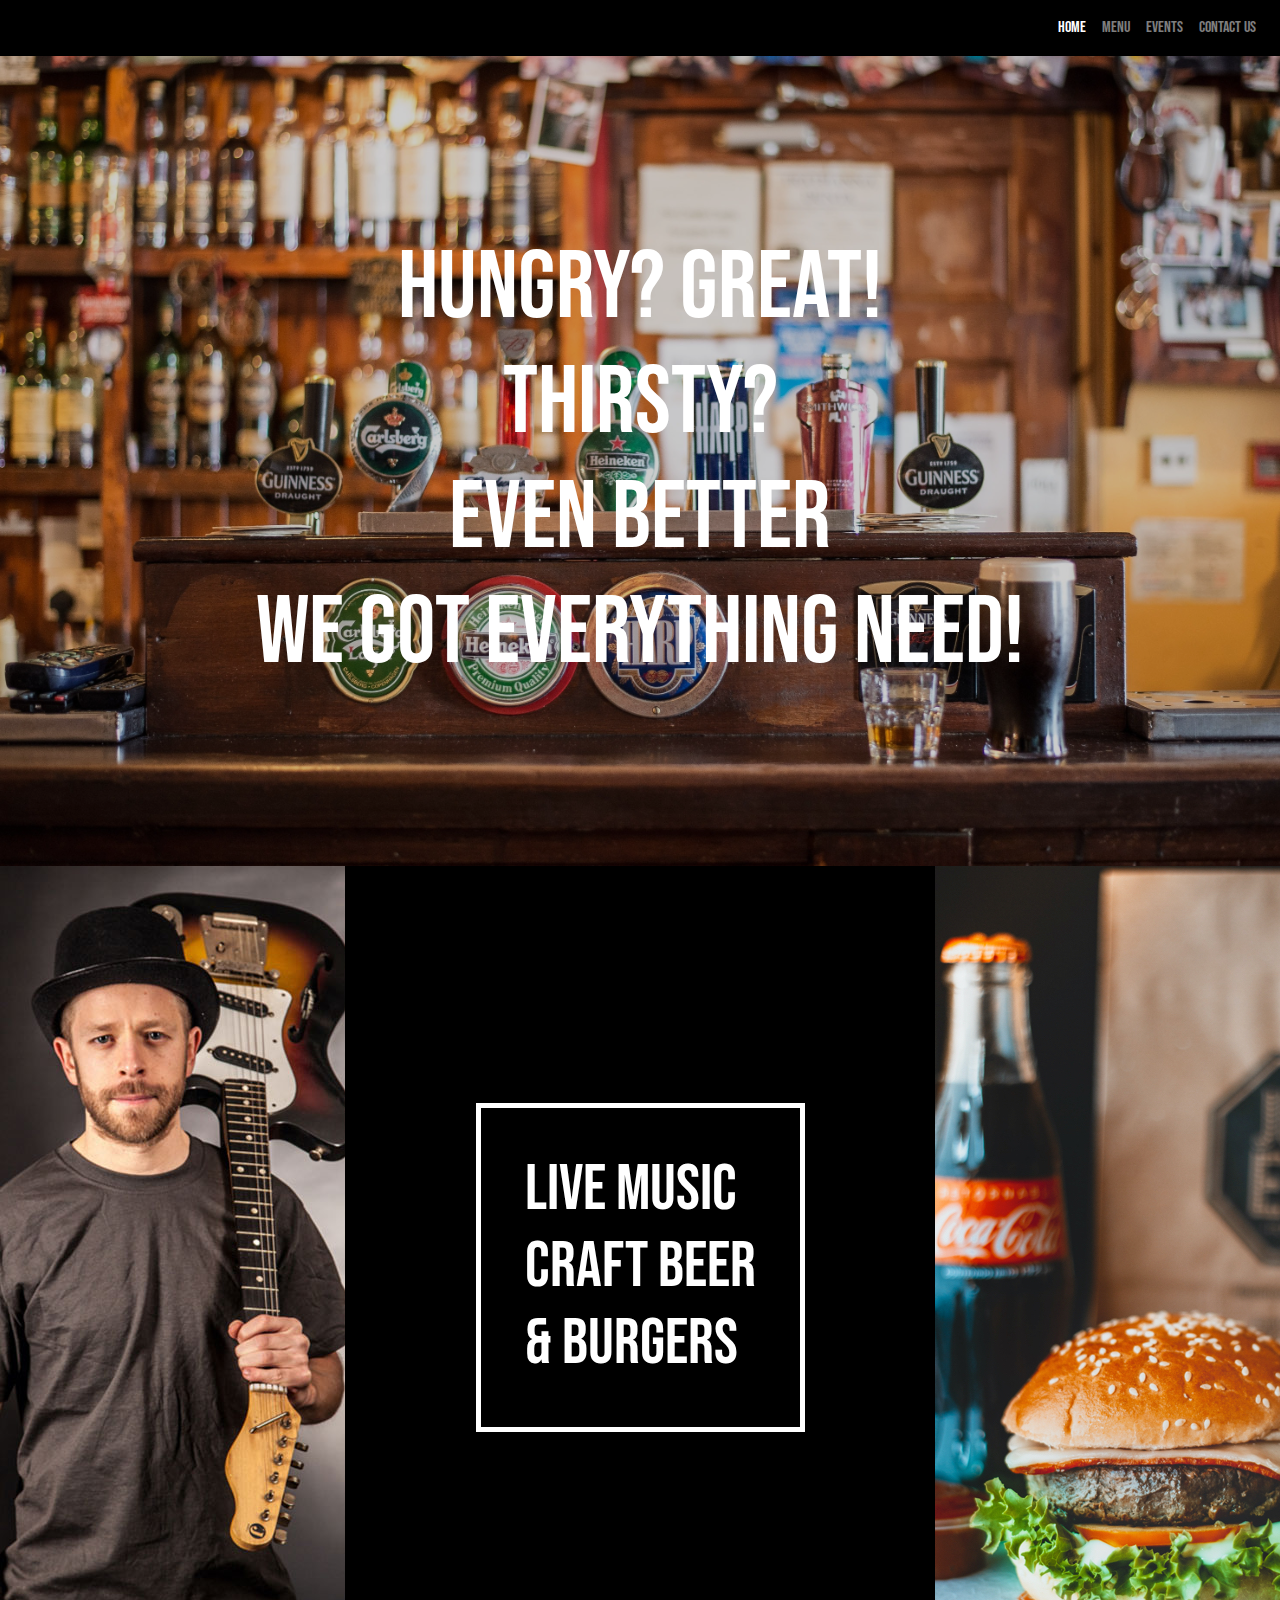
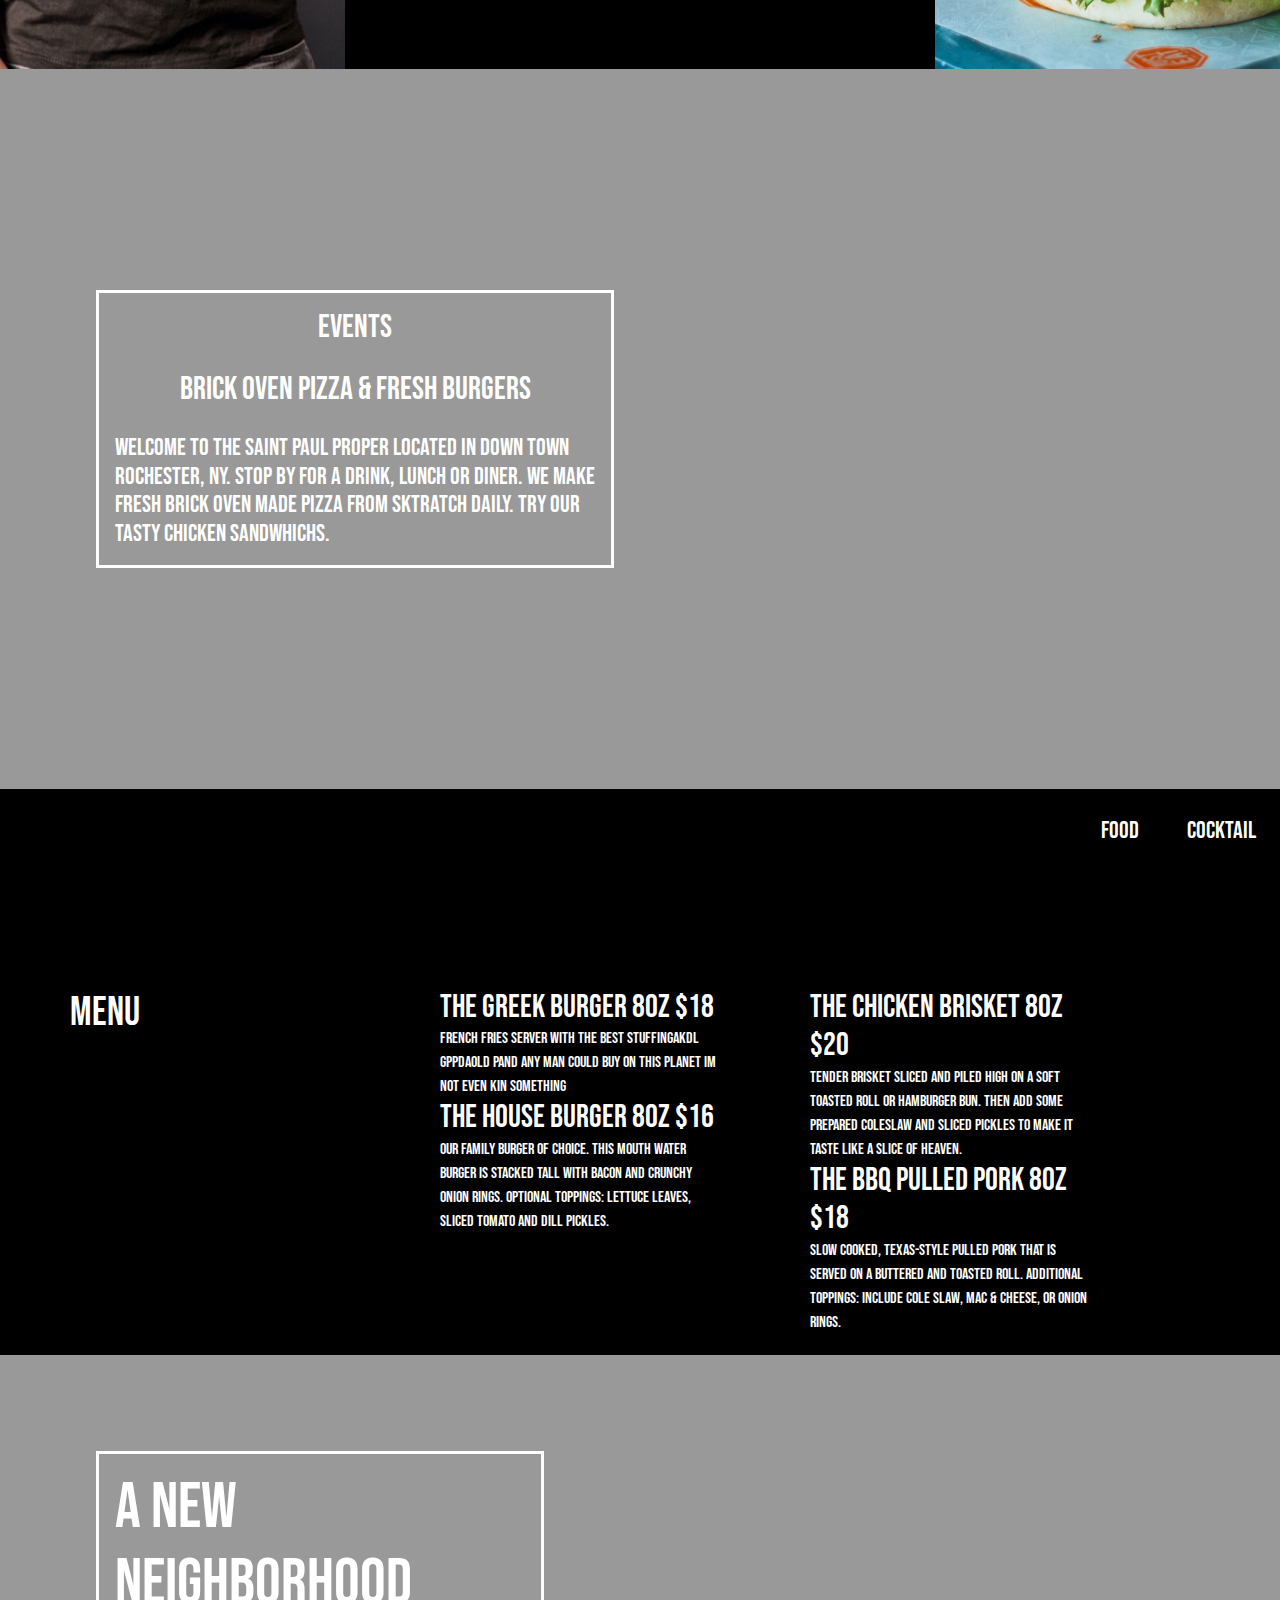
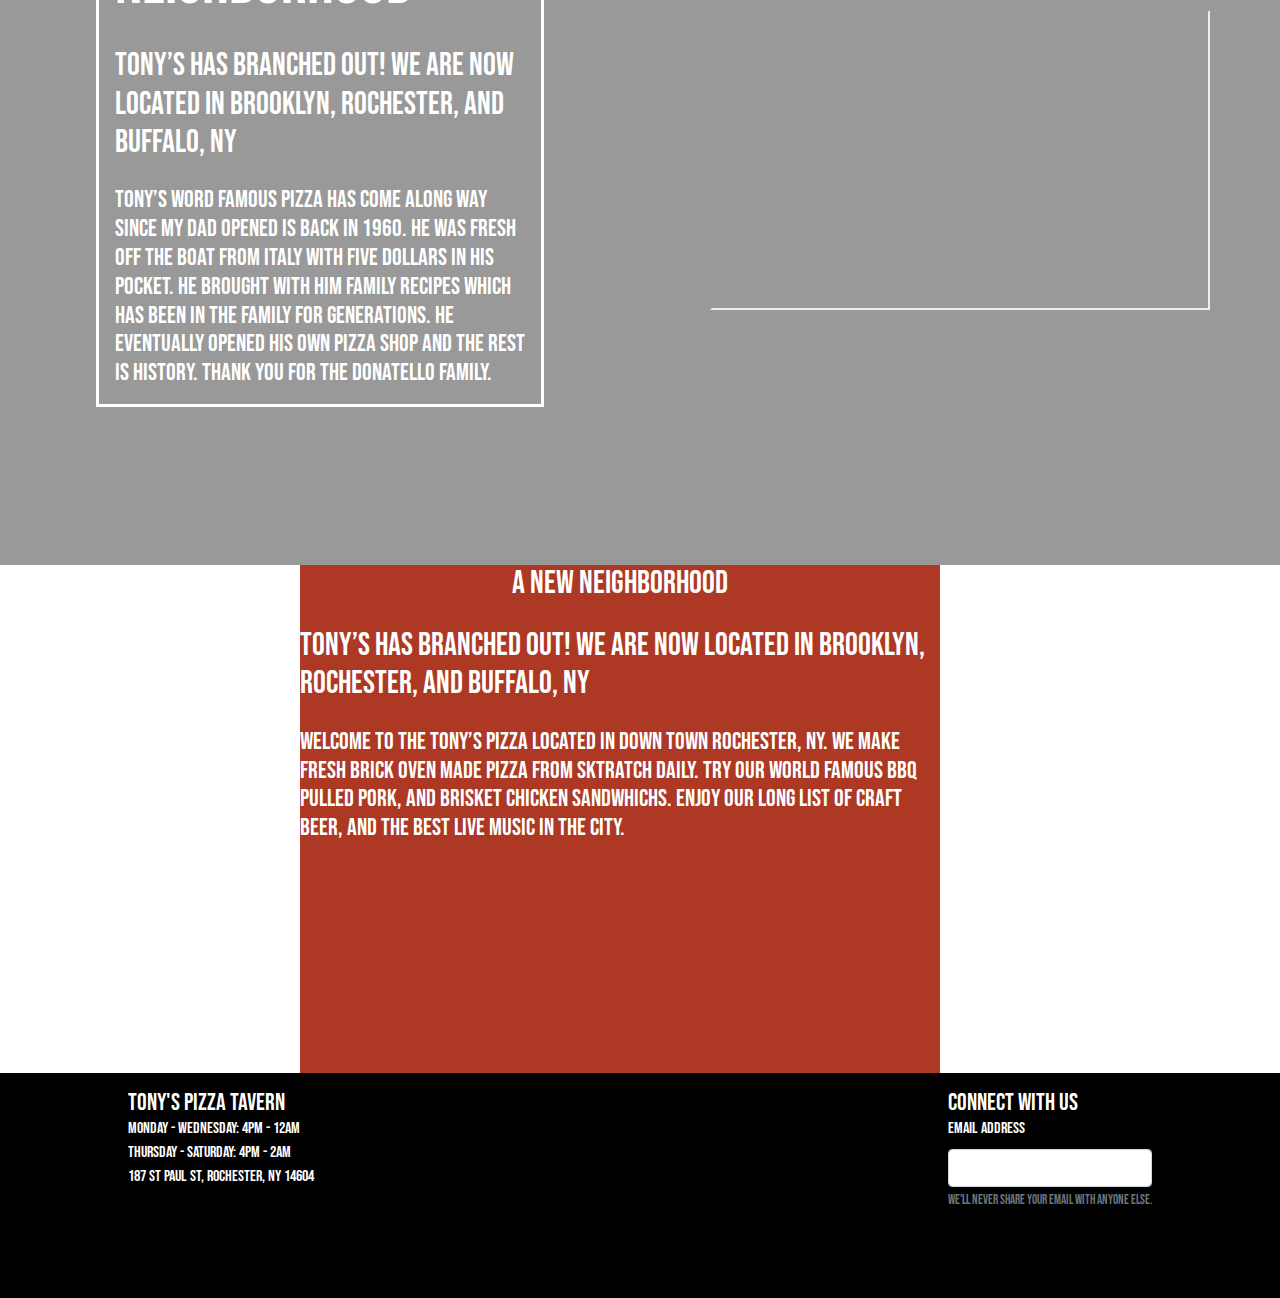
<file: index.html>
<!doctype html>
<html lang="en">
	<head>
		<meta charset="utf-8">
		<meta
		name="viewport" content="width=device-width, initial-scale=1, shrink-to-fit=no">

		<!-- CSS -->
		<link rel="stylesheet" href="https://stackpath.bootstrapcdn.com/bootstrap/4.3.1/css/bootstrap.min.css" integrity="sha384-ggOyR0iXCbMQv3Xipma34MD+dH/1fQ784/j6cY/iJTQUOhcWr7x9JvoRxT2MZw1T" crossorigin="anonymous">
		<link rel="stylesheet" href="style.css">
		<link href="https://fonts.googleapis.com/css2?family=Bebas+Neue&display=swap" rel="stylesheet">
		<link rel="stylesheet" href="https://cdnjs.cloudflare.com/ajax/libs/font-awesome/4.7.0/css/font-awesome.min.css">


		<title>Tony's Pizza - Bar & Grill</title>
	</head>
	<body>
		<a id='skip-nav' class='screenreader-text' href='#main-content'>
			Skip to Main Content
		</a>

		<nav aria-label="main menu" class="navbar navbar-expand-md navbar-dark">

			<button class="navbar-toggler" type="button" data-toggle="collapse" data-target="#navbarCollapse" aria-controls="navbarCollapse" aria-expanded="false" aria-label="Toggle navigation">
				<span class="navbar-toggler-icon"></span>
			</button>
			<div class="collapse navbar-collapse" id="navbarCollapse">
				<ul role="navigation" class="navbar-nav ml-auto">
					<li class="nav-item active">
						<a role="menuitem" class="nav-link" href="index.html">Home
							<span class="sr-only">(current)</span>
						</a>
					</li>
					<li class="nav-item">
						<a role="menuitem" class="nav-link" href="menu.html">Menu</a>
					</li>
					<li class="nav-item">
						<a role="menuitem" class="nav-link" href="events.html">Events</a>
					</li>
					<li class="nav-item">
						<a role="menuitem" class="nav-link" href="contact.html">Contact Us</a>
					</li>

				</ul>

			</div>
		</nav>


		<header id="top-header">
			<div class="service-info">
				<h1 class="extra-large">HUNGRY? GREAT!
					<br/>
					THIRSTY?
					<br/>EVEN BETTER<br/>
					WE GOT EVERYTHING NEED!
				</div>
			</h1><br/>
		</header>
		<main id='main-content'>
			<div class="sub-main">
				<div class="artist-container">
					<img src="img/tonys-pizza-musician.jpg" alt="man holding guitar">
				</div>
				<div class="call-to-action">
					<h1 class="large">LIVE MUSIC
						<br/>CRAFT BEER
						<br/>
						& BURGERS</h1>
				</div>
				<div class="food">
					<img src="img/tonys-pizza-burger.jpg" alt="Delicious Hamburger">
				</div>
			</div>

			<div class="events">
				<div class="menu-container">
					<div class="events-info">
						<h2 class="medium">Events</h2><br/>
						<h2 class="medium">Brick Oven Pizza & Fresh Burgers</h2><br/>
						<h3 class="small">Welcome to the Saint Paul Proper located in down town
							<br/>Rochester, NY. Stop by for a drink, lunch or diner. We make<br/>
							fresh brick oven made pizza from sktratch daily. Try our
							<br/>tasty chicken sandwhichs.
						</h3>
					</div>

				</div>
			</div>


			<div class="menu-items-food">


				<button onclick="javascript:toggle('drink-menu')" class="btn-menu">Cocktail</button>
				<button onclick="javascript:toggle('food-menu')" class="btn-menu">Food</button>

			</div>
			<div id="food-menu">
				<div class="menu-items">
					<h1>MENU</h1>
				</div>

				<div class="menu-items">
					<h2>The Greek Burger 8oz $18</h2>
					<p>French Fries Server with the best stuffingakdl gppdaold pand any man could buy on this planet Im not even kin something</p>
					<h2>The House Burger 8oz $16</h2>
					<p>Our family  burger of choice. This mouth water Burger is stacked tall with bacon and crunchy onion rings. Optional toppings: Lettuce leaves, sliced tomato and dill pickles.</p>
				</div>

				<div class="menu-items">
					<h2>The Chicken Brisket 8oz $20</h2>
					<p>Tender Brisket sliced and piled high on a soft toasted roll or hamburger bun. then add some prepared coleslaw and sliced pickles to make it taste like a slice of heaven.</p>
					<h2>The BBQ Pulled Pork 8oz $18</h2>
					<p>Slow cooked, Texas-style pulled pork that is served on a buttered and toasted roll. additional toppings: include cole slaw, MAc & Cheese, or onion rings.
					</p>
				</div>

			</div>


			<div id="drink-menu" style="display: none;">
				<div class="menu-items">
					<h1>Cocktail</h1>
				</div>

				<div class="menu-items">
					<h2>Whiskey 8oz $15</h2>
					<p>French Fries Server with the best stuffingakdl gppdaold pand any man could buy on this planet Im not even kin something</p>
					<h2>The Greek Burger 8oz $15</h2>
					<p>French Fries Server with the best stuffingakdl gppdaold pand any man could buy on this planet Im not even kin something</p>
				</div>

				<div class="menu-items">
					<h2>The Greek Burger 8oz $15</h2>
					<p>French Fries Server with the best stuffingakdl gppdaold pand any man could buy on this planet Im not even kin something</p>
					<h2>The Greek Burger 8oz $15</h2>
					<p>French Fries Server with the best stuffingakdl gppdaold pand any man could buy on this planet Im not even kin something</p>
				</div>


			</div>

			<div class="info">
				<div class="info-container">
					<div class="events-info">
					<h1 class="large">A NEW NEighborhood</h1><br/>
						<h2 class="medium"> Tony’s has branched out! We are now located in Brooklyn,
 Rochester, and buffalo, NY</h2><br/>
						<h3 class="small">
							Tony’s Word famous pizza has come along way since my dad opened is back in 1960. He was fresh off the boat from italy with five dollars in his pocket. he brought with him family recipes which has been in the family for generations. he eventually opened his own pizza shop and the rest is history.  Thank you for the donatello family.
						</h3>
					</div>

				</div>
				<div class="media">
					<iframe src="https://www.youtube.com/embed/K8L9m6aeuYw" height="300px;" width="500px;" allow="accelerometer; autoplay; clipboard-write; encrypted-media; gyroscope; picture-in-picture" allowfullscreen></iframe>

				</div>

			</div>

			<div class="about">
				<div class="map">
				<iframe src="https://www.google.com/maps/embed?pb=!1m18!1m12!1m3!1d2910.338287542121!2d-77.61268398451816!3d43.16042277914121!2m3!1f0!2f0!3f0!3m2!1i1024!2i768!4f13.1!3m3!1m2!1s0x89d6b56b7df5e25d%3A0x271a1c401282edc2!2sSt.%20Paul%20Proper!5e0!3m2!1sen!2sus!4v1576212302768!5m2!1sen!2sus" width="100%" height="500px;" frameborder="0" allowfullscreen="">
				</iframe>
			
				</div>


				<div class="about-info">
					<h2 class="medium">A NEW NEighborhood</h2><br/>
					<h2 class="medium">Tony’s has branched out! We are now located in Brooklyn,
 Rochester, and buffalo, NY</h2><br/>
					<h3 class="small">
						Welcome to the TONY’S PIZZA located in down town Rochester, NY. We make fresh brick oven made pizza from sktratch daily. Try our world famous bbq  pulled pork, and brisket chicken sandwhichs. Enjoy  our long list of Craft beer, and the best live music in the city.
					</h3>
				</div>


			</div>


		</main>

		<footer>
			<div class="footer_left">
				<h4>Tony's Pizza TAVERN</h4>
				<p>Monday - Wednesday: 4pm - 12am</p>
				<p>Thursday - Saturday: 4pm - 2am</p>
				<p>187 St Paul St, Rochester, NY 14604</p>

			</div>
			<div class="footer_right">
				<h4>CONNECT WITH US</h4>
				<form>
					<label for="exampleInputEmail1">Email address</label>
					<input type="email" class="form-control" id="exampleInputEmail1" aria-describedby="emailHelp">
					<small id="emailHelp" class="form-text text-muted">We'll never share your email with anyone else.</small>
				</div>
			</form>
		</footer>

		<script src="https://code.jquery.com/jquery-3.3.1.slim.min.js" integrity="sha384-q8i/X+965DzO0rT7abK41JStQIAqVgRVzpbzo5smXKp4YfRvH+8abtTE1Pi6jizo" crossorigin="anonymous"></script>
		<script src="https://cdnjs.cloudflare.com/ajax/libs/popper.js/1.14.7/umd/popper.min.js" integrity="sha384-UO2eT0CpHqdSJQ6hJty5KVphtPhzWj9WO1clHTMGa3JDZwrnQq4sF86dIHNDz0W1" crossorigin="anonymous"></script>
		<script src="https://stackpath.bootstrapcdn.com/bootstrap/4.3.1/js/bootstrap.min.js" integrity="sha384-JjSmVgyd0p3pXB1rRibZUAYoIIy6OrQ6VrjIEaFf/nJGzIxFDsf4x0xIM+B07jRM" crossorigin="anonymous"></script>
		<script src="scripts.js"></script>
	</body>
</html>
</file>
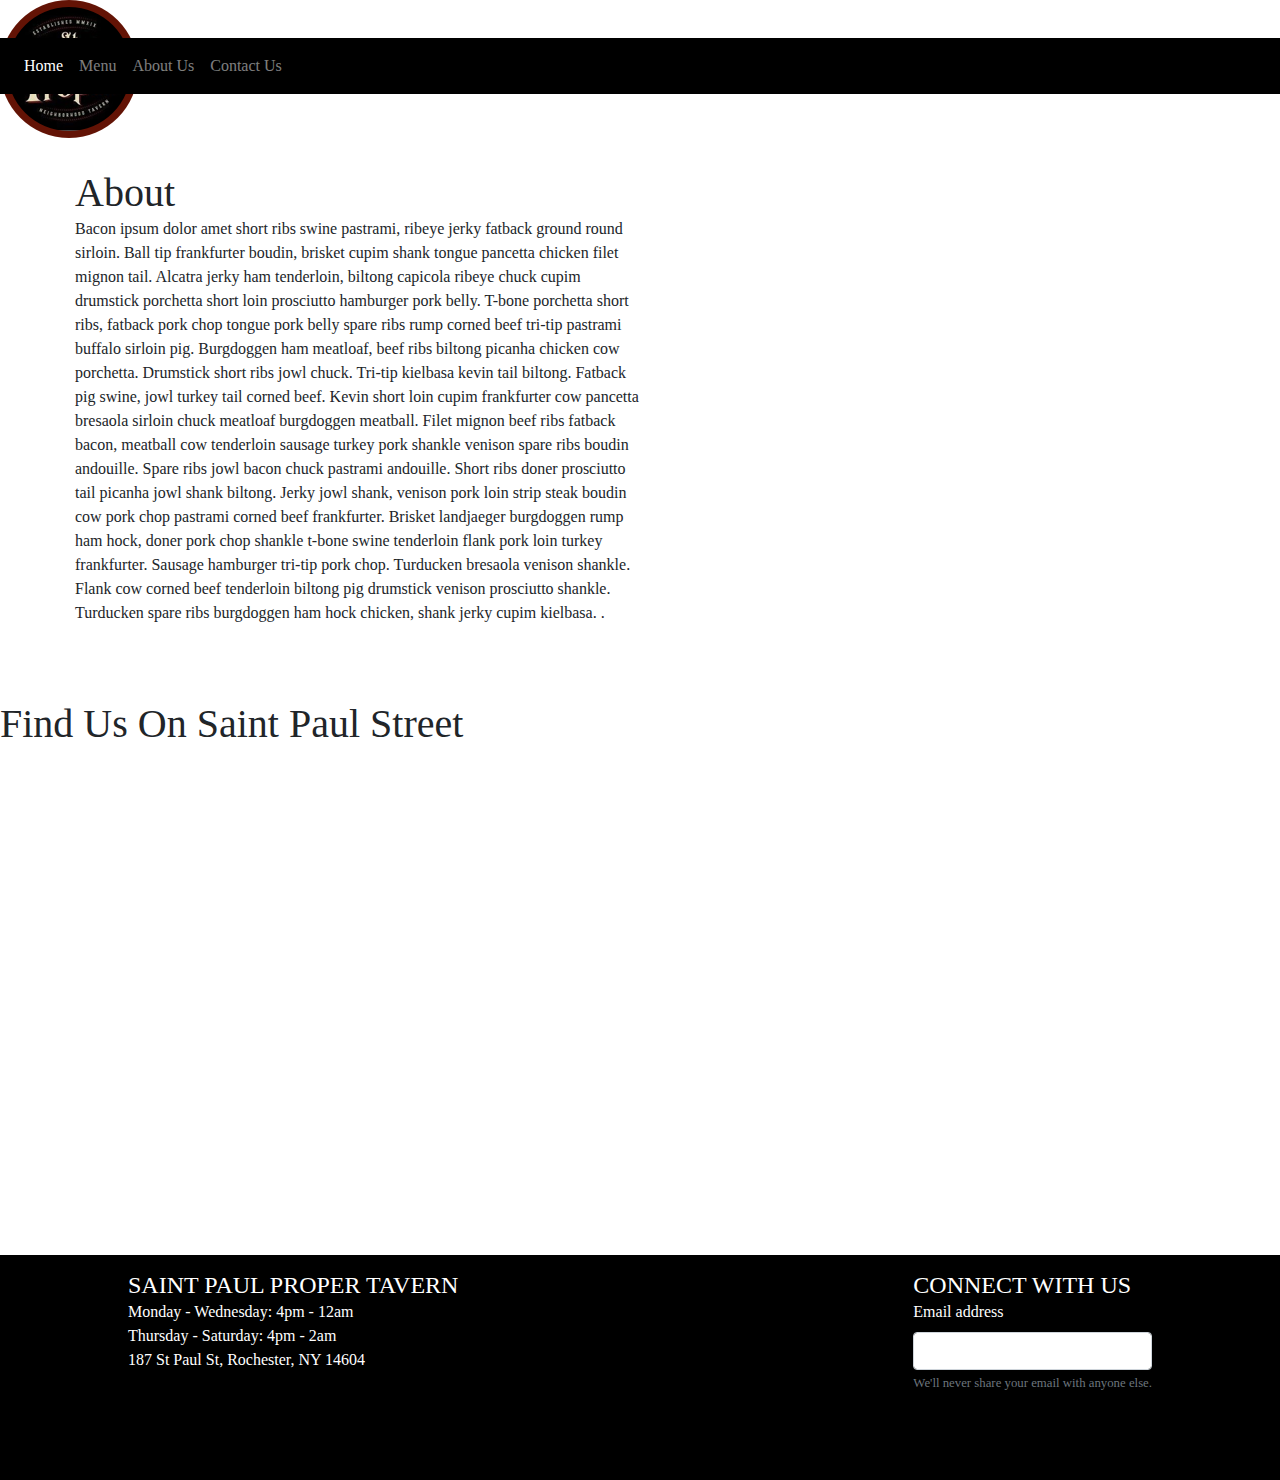
<file: about.html>
<!doctype html>
<html lang="en">
  <head>
    <!-- Required meta tags -->
    <meta charset="utf-8">
    <meta name="viewport" content="width=device-width, initial-scale=1, shrink-to-fit=no">
    <script type="text/javascript" src="scripts.js"></script>

    <!-- CSS -->
    <link rel="stylesheet" href="https://stackpath.bootstrapcdn.com/bootstrap/4.3.1/css/bootstrap.min.css" integrity="sha384-ggOyR0iXCbMQv3Xipma34MD+dH/1fQ784/j6cY/iJTQUOhcWr7x9JvoRxT2MZw1T" crossorigin="anonymous">
    <link rel="stylesheet" href="style.css"> 
    <link rel="stylesheet" href="https://cdnjs.cloudflare.com/ajax/libs/font-awesome/4.7.0/css/font-awesome.min.css">

    <title>About Us - Saint Paul Proper</title>
  </head>
  <body>
        <div class="hero">
          <img class="logo" src="img/stPaulProperLogo.png">
          <i class="fa fa-facebook-square"></i>
        </div>
        <nav class="navbar navbar-expand-md navbar-dark">
          
                <button class="navbar-toggler" type="button" data-toggle="collapse" data-target="#navbarCollapse" aria-controls="navbarCollapse" aria-expanded="false" aria-label="Toggle navigation">
                  <span class="navbar-toggler-icon"></span>
                </button>
                <div class="collapse navbar-collapse" id="navbarCollapse">
                  <ul class="navbar-nav mr-auto">
                    <li class="nav-item active">
                      <a class="nav-link" href="index.html">Home <span class="sr-only">(current)</span></a>
                    </li>
                    <li class="nav-item">
                      <a class="nav-link" href="menu.html">Menu</a>
                    </li>
                    <li class="nav-item">
                      <a class="nav-link" href="#">About Us</a>
                    </li>
                    <li class="nav-item">
                      <a class="nav-link" href="contact.html">Contact Us</a>
                    </li>
                   
                  </ul>
                  
                </div>
        </nav>
              
            

        <div class="section-1-about">
            <div class="aboutText">
            <h1>About </h1> 
            <p>
                Bacon ipsum dolor amet short ribs swine pastrami, ribeye jerky fatback ground round sirloin. Ball tip frankfurter boudin, brisket cupim shank tongue pancetta chicken filet mignon tail. Alcatra jerky ham tenderloin, biltong capicola ribeye chuck cupim drumstick porchetta short loin prosciutto hamburger pork belly. T-bone porchetta short ribs, fatback pork chop tongue pork belly spare ribs rump corned beef tri-tip pastrami buffalo sirloin pig. Burgdoggen ham meatloaf, beef ribs biltong picanha chicken cow porchetta.
                
                Drumstick short ribs jowl chuck. Tri-tip kielbasa kevin tail biltong. Fatback pig swine, jowl turkey tail corned beef. Kevin short loin cupim frankfurter cow pancetta bresaola sirloin chuck meatloaf burgdoggen meatball. Filet mignon beef ribs fatback bacon, meatball cow tenderloin sausage turkey pork shankle venison spare ribs boudin andouille. Spare ribs jowl bacon chuck pastrami andouille. Short ribs doner prosciutto tail picanha jowl shank biltong.
                
                Jerky jowl shank, venison pork loin strip steak boudin cow pork chop pastrami corned beef frankfurter. Brisket landjaeger burgdoggen rump ham hock, doner pork chop shankle t-bone swine tenderloin flank pork loin turkey frankfurter. Sausage hamburger tri-tip pork chop. Turducken bresaola venison shankle. Flank cow corned beef tenderloin biltong pig drumstick venison prosciutto shankle. Turducken spare ribs burgdoggen ham hock chicken, shank jerky cupim kielbasa.
                
                .</p>  
            </div>  
        </div>
         
            
         



                    
                  <div class="section-1">
                      <h1>Find Us On Saint Paul Street</h1>   
                  </div>
                   
                    <iframe src="https://www.google.com/maps/embed?pb=!1m18!1m12!1m3!1d2910.338287542121!2d-77.61268398451816!3d43.16042277914121!2m3!1f0!2f0!3f0!3m2!1i1024!2i768!4f13.1!3m3!1m2!1s0x89d6b56b7df5e25d%3A0x271a1c401282edc2!2sSt.%20Paul%20Proper!5e0!3m2!1sen!2sus!4v1576212302768!5m2!1sen!2sus" width="100%" height="500px;" frameborder="0" style="border:0;" allowfullscreen=""></iframe>
                   
                      
                    <footer>
                      <div class="footer_left">
                           <h4>SAINT PAUL PROPER TAVERN</h4>
                           <p>Monday - Wednesday: 4pm - 12am</p>
                           <p>Thursday - Saturday: 4pm - 2am</p>
                           <p> 187 St Paul St, Rochester, NY 14604</p>
                       
                   </div>
                   <div class="footer_right">
                     <h4>CONNECT WITH US</h4>
                   <form>
                         <label for="exampleInputEmail1">Email address</label>
                         <input type="email" class="form-control" id="exampleInputEmail1" aria-describedby="emailHelp">
                         <small id="emailHelp" class="form-text text-muted">We'll never share your email with anyone else.</small>
                       </div>
                   </form>
                  </footer>




    <script src="https://code.jquery.com/jquery-3.3.1.slim.min.js" integrity="sha384-q8i/X+965DzO0rT7abK41JStQIAqVgRVzpbzo5smXKp4YfRvH+8abtTE1Pi6jizo" crossorigin="anonymous"></script>
    <script src="https://cdnjs.cloudflare.com/ajax/libs/popper.js/1.14.7/umd/popper.min.js" integrity="sha384-UO2eT0CpHqdSJQ6hJty5KVphtPhzWj9WO1clHTMGa3JDZwrnQq4sF86dIHNDz0W1" crossorigin="anonymous"></script>
    <script src="https://stackpath.bootstrapcdn.com/bootstrap/4.3.1/js/bootstrap.min.js" integrity="sha384-JjSmVgyd0p3pXB1rRibZUAYoIIy6OrQ6VrjIEaFf/nJGzIxFDsf4x0xIM+B07jRM" crossorigin="anonymous"></script>
  </body>
</html>
</file>
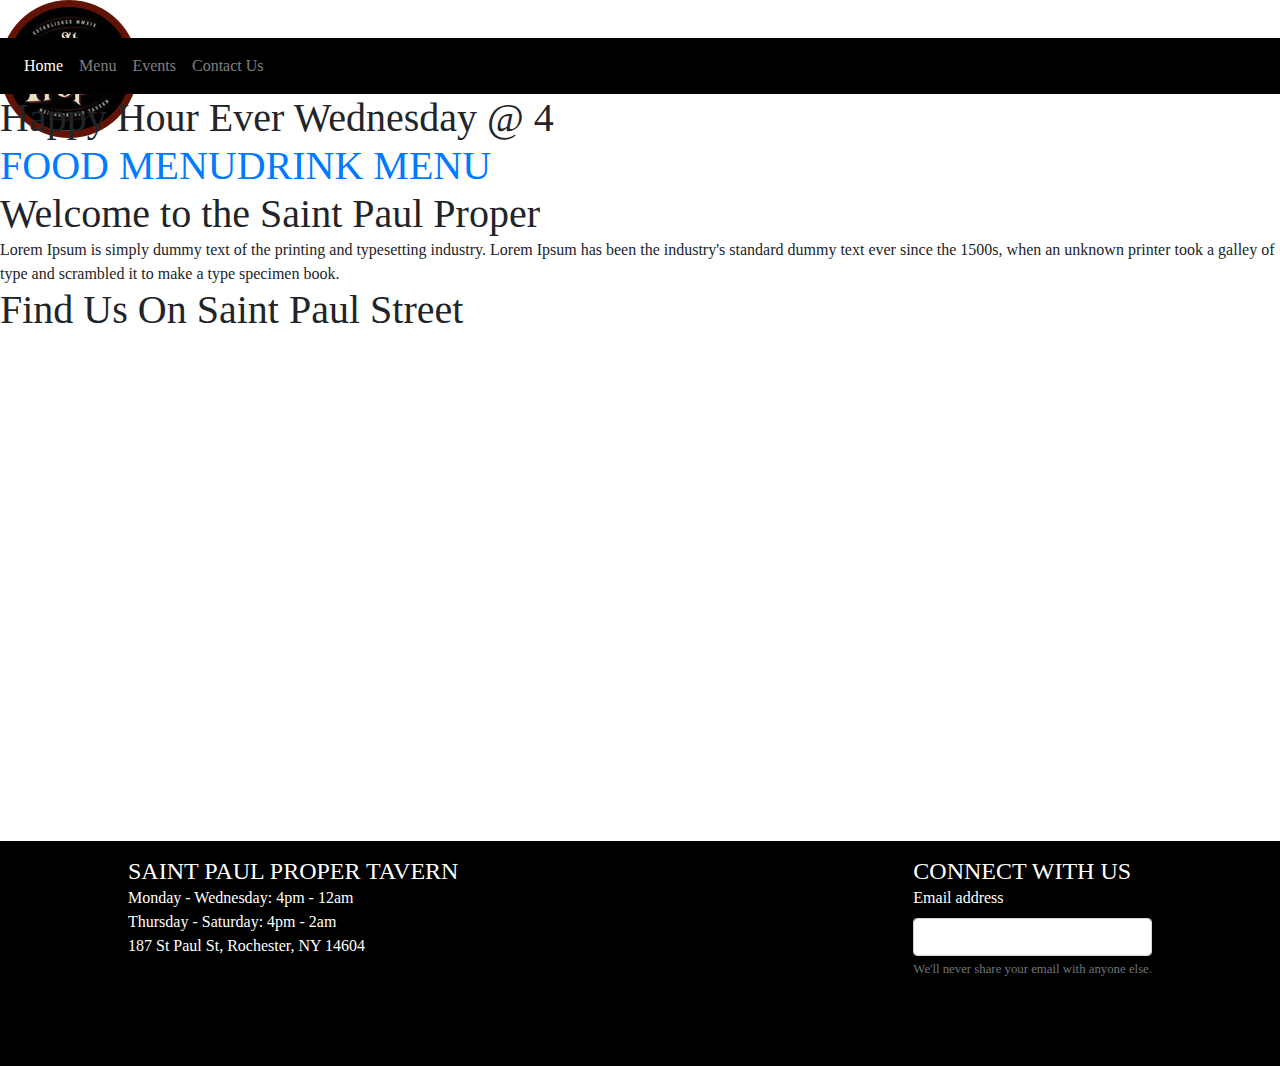
<file: contact.html>
<!doctype html>
<html lang="en">
  <head>
    <!-- Required meta tags -->
    <meta charset="utf-8">
    <meta name="viewport" content="width=device-width, initial-scale=1, shrink-to-fit=no">

    <!-- CSS -->
    <link rel="stylesheet" href="https://stackpath.bootstrapcdn.com/bootstrap/4.3.1/css/bootstrap.min.css" integrity="sha384-ggOyR0iXCbMQv3Xipma34MD+dH/1fQ784/j6cY/iJTQUOhcWr7x9JvoRxT2MZw1T" crossorigin="anonymous">
    <link rel="stylesheet" href="style.css"> 
    <link rel="stylesheet" href="https://cdnjs.cloudflare.com/ajax/libs/font-awesome/4.7.0/css/font-awesome.min.css">

    <title>Contact Us - Saint Paul Proper</title>
  </head>
  <body>
    <a id='skip-nav' class='screenreader-text' href='#main-content'>
      Skip to Main Content
    </a>
        <header class="header">
          <img class="logo" src="img/stPaulProperLogo.png">
          <i class="fa fa-facebook-square"></i>
        </header>
        <nav aria-label="main menu" class="navbar navbar-expand-md navbar-dark">
          
                <button class="navbar-toggler" type="button" data-toggle="collapse" data-target="#navbarCollapse" aria-controls="navbarCollapse" aria-expanded="false" aria-label="Toggle navigation">
                  <span class="navbar-toggler-icon"></span>
                </button>
                <div class="collapse navbar-collapse" id="navbarCollapse">
                  <ul role="navigation" class="navbar-nav mr-auto">
                    <li class="nav-item active">
                      <a role="menuitem" class="nav-link" href="index.html">Home <span class="sr-only">(current)</span></a>
                    </li>
                    <li class="nav-item">
                      <a role="menuitem" class="nav-link" href="menu.html">Menu</a>
                    </li>
                    <li class="nav-item">
                      <a role="menuitem" class="nav-link" href="events.html">Events</a>
                    </li>
                    <li class="nav-item">
                      <a role="menuitem" class="nav-link" href="contact.html">Contact Us</a>
                    </li>
                   
                  </ul>
                  
                </div>
              </nav>
              
            

    <header id="banner">
       
    </header>
    <main  id='main-content'>
        <div class="section-1">
            <h1>Happy Hour Ever Wednesday @ 4</h1>   
        </div>
            <div class="content-section-1">   
                <div class="menu-container">
                    <div class="menu-item-1">
                      <h1><a href="menu.html">FOOD MENU</a></h1>
                    </div>
                      <div class="menu-item-2">
                        <h1><a href="menu.html">DRINK MENU</a></h1>
                      </div>
                </div> 
            </div>
                <div class="section-2">
           
                </div>

                    <div class="content-section-2">  
                      <div class="business-info">
                        <h1>Welcome to the Saint Paul Proper</h1>
                        <p>Lorem Ipsum is simply dummy text of the printing and typesetting industry. Lorem Ipsum has been the industry's standard dummy text ever since the 1500s, when an unknown printer took a galley of type and scrambled it to make a type specimen book. </p>
                      </div>
                    </div>




                    
                  <div class="section-1">
                      <h1>Find Us On Saint Paul Street</h1>   
                  </div>
                   
                    <iframe src="https://www.google.com/maps/embed?pb=!1m18!1m12!1m3!1d2910.338287542121!2d-77.61268398451816!3d43.16042277914121!2m3!1f0!2f0!3f0!3m2!1i1024!2i768!4f13.1!3m3!1m2!1s0x89d6b56b7df5e25d%3A0x271a1c401282edc2!2sSt.%20Paul%20Proper!5e0!3m2!1sen!2sus!4v1576212302768!5m2!1sen!2sus" width="100%" height="500px;" frameborder="0" style="border:0;" allowfullscreen=""></iframe>
                   
                </main>   
                       
                <footer>
                  <div class="footer_left">
                       <h4>SAINT PAUL PROPER TAVERN</h4>
                       <p>Monday - Wednesday: 4pm - 12am</p>
                       <p>Thursday - Saturday: 4pm - 2am</p>
                       <p> 187 St Paul St, Rochester, NY 14604</p>
                   
               </div>
               <div class="footer_right">
                 <h4>CONNECT WITH US</h4>
               <form>
                     <label for="exampleInputEmail1">Email address</label>
                     <input type="email" class="form-control" id="exampleInputEmail1" aria-describedby="emailHelp">
                     <small id="emailHelp" class="form-text text-muted">We'll never share your email with anyone else.</small>
                   </div>
               </form>
              </footer>




    <!-- Optional JavaScript -->
    <!-- jQuery first, then Popper.js, then Bootstrap JS -->
    <script src="https://code.jquery.com/jquery-3.3.1.slim.min.js" integrity="sha384-q8i/X+965DzO0rT7abK41JStQIAqVgRVzpbzo5smXKp4YfRvH+8abtTE1Pi6jizo" crossorigin="anonymous"></script>
    <script src="https://cdnjs.cloudflare.com/ajax/libs/popper.js/1.14.7/umd/popper.min.js" integrity="sha384-UO2eT0CpHqdSJQ6hJty5KVphtPhzWj9WO1clHTMGa3JDZwrnQq4sF86dIHNDz0W1" crossorigin="anonymous"></script>
    <script src="https://stackpath.bootstrapcdn.com/bootstrap/4.3.1/js/bootstrap.min.js" integrity="sha384-JjSmVgyd0p3pXB1rRibZUAYoIIy6OrQ6VrjIEaFf/nJGzIxFDsf4x0xIM+B07jRM" crossorigin="anonymous"></script>
  </body>
</html>
</file>
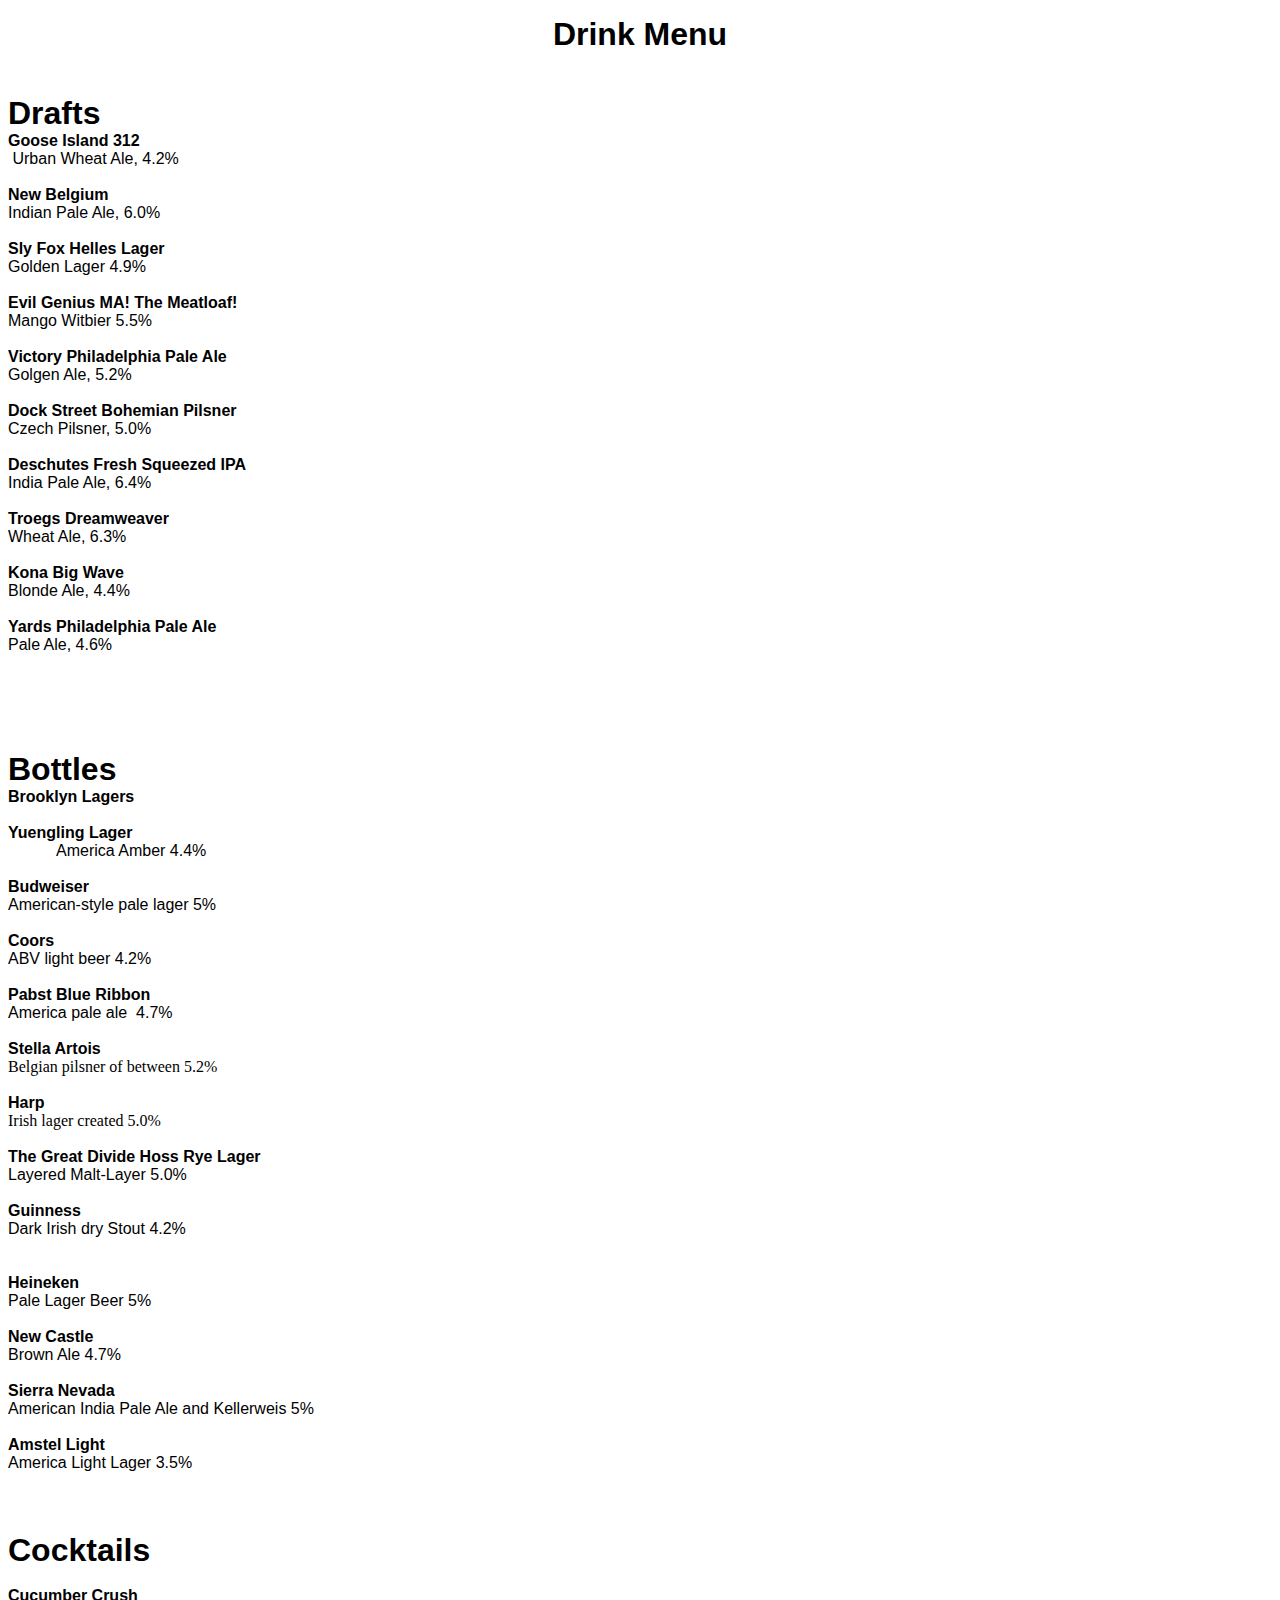
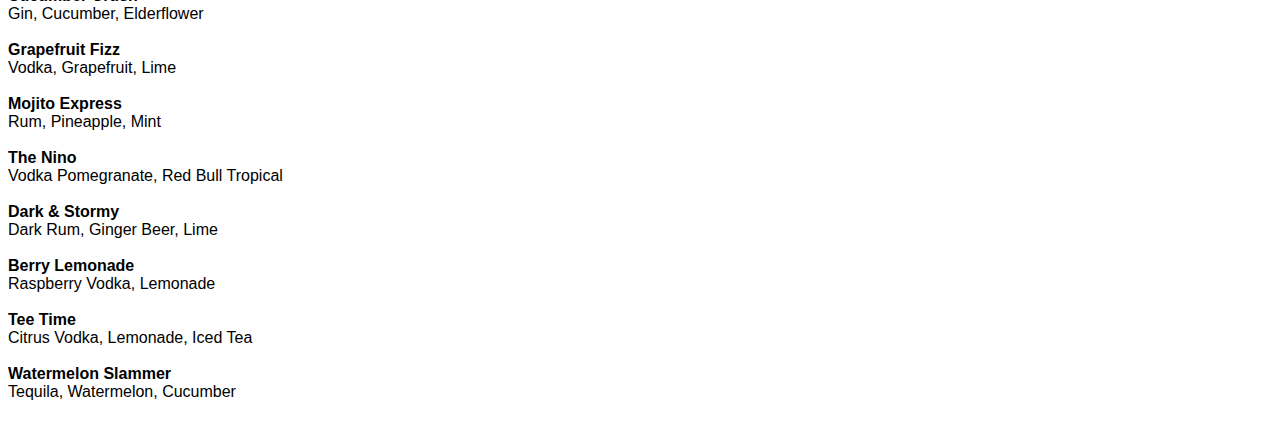
<file: Drink MenuCode.html>
<html>

<head>
<meta http-equiv=Content-Type content="text/html; charset=utf-8">
<meta name=Generator content="Microsoft Word 15 (filtered)">
<style>
<!--
 /* Font Definitions */
 @font-face
	{font-family:"Cambria Math";
	panose-1:2 4 5 3 5 4 6 3 2 4;}
@font-face
	{font-family:Calibri;
	panose-1:2 15 5 2 2 2 4 3 2 4;}
@font-face
	{font-family:"Calibri Light";
	panose-1:2 15 3 2 2 2 4 3 2 4;}
 /* Style Definitions */
 p.MsoNormal, li.MsoNormal, div.MsoNormal
	{margin:0in;
	margin-bottom:.0001pt;
	font-size:12.0pt;
	font-family:"Calibri",sans-serif;}
h1
	{mso-style-link:"Heading 1 Char";
	margin-top:12.0pt;
	margin-right:0in;
	margin-bottom:0in;
	margin-left:0in;
	margin-bottom:.0001pt;
	page-break-after:avoid;
	font-size:16.0pt;
	font-family:"Calibri Light",sans-serif;
	color:#2F5496;
	font-weight:normal;}
h2
	{mso-style-link:"Heading 2 Char";
	margin-top:2.0pt;
	margin-right:0in;
	margin-bottom:0in;
	margin-left:0in;
	margin-bottom:.0001pt;
	page-break-after:avoid;
	font-size:13.0pt;
	font-family:"Calibri Light",sans-serif;
	color:#2F5496;
	font-weight:normal;}
span.Heading1Char
	{mso-style-name:"Heading 1 Char";
	mso-style-link:"Heading 1";
	font-family:"Calibri Light",sans-serif;
	color:#2F5496;}
span.Heading2Char
	{mso-style-name:"Heading 2 Char";
	mso-style-link:"Heading 2";
	font-family:"Calibri Light",sans-serif;
	color:#2F5496;}
.MsoChpDefault
	{font-family:"Calibri",sans-serif;}
@page WordSection1
	{size:8.5in 11.0in;
	margin:1.0in 1.0in 1.0in 1.0in;}
div.WordSection1
	{page:WordSection1;}
-->
</style>

</head>

<body lang=EN-US>

<div class=WordSection1>

<h1 align=center style='text-align:center'><strong><span style='font-size:24.0pt;
color:black'>Drink Menu</span></strong></h1>

<h2><strong><span style='font-size:24.0pt;color:black'>&nbsp;</span></strong></h2>

<h2><strong><span style='font-size:24.0pt;color:black'>Drafts </span></strong></h2>

<p class=MsoNormal><strong><span style='color:black'>Goose Island 312 </span></strong></p>

<p class=MsoNormal> Urban Wheat Ale, 4.2%</p>

<p class=MsoNormal>&nbsp;</p>

<p class=MsoNormal><strong>New Belgium </strong></p>

<p class=MsoNormal>Indian Pale Ale, 6.0%</p>

<p class=MsoNormal>&nbsp;</p>

<p class=MsoNormal><strong>Sly Fox Helles Lager </strong></p>

<p class=MsoNormal>Golden Lager 4.9%</p>

<p class=MsoNormal>&nbsp;</p>

<p class=MsoNormal><strong>Evil Genius MA! The Meatloaf!</strong></p>

<p class=MsoNormal>Mango Witbier 5.5%</p>

<p class=MsoNormal>&nbsp;</p>

<p class=MsoNormal><strong>Victory Philadelphia Pale Ale </strong></p>

<p class=MsoNormal>Golgen Ale, 5.2%</p>

<p class=MsoNormal>&nbsp;</p>

<p class=MsoNormal><strong>Dock Street Bohemian Pilsner </strong></p>

<p class=MsoNormal>Czech Pilsner, 5.0% </p>

<p class=MsoNormal>&nbsp;</p>

<p class=MsoNormal><strong>Deschutes Fresh Squeezed IPA </strong></p>

<p class=MsoNormal>India Pale Ale, 6.4% </p>

<p class=MsoNormal><strong> </strong></p>

<p class=MsoNormal><strong>Troegs Dreamweaver </strong></p>

<p class=MsoNormal>Wheat Ale, 6.3%</p>

<p class=MsoNormal>&nbsp;</p>

<p class=MsoNormal><strong>Kona Big Wave </strong></p>

<p class=MsoNormal>Blonde Ale, 4.4%</p>

<p class=MsoNormal>&nbsp;</p>

<p class=MsoNormal><strong>Yards Philadelphia Pale Ale</strong></p>

<p class=MsoNormal>Pale Ale, 4.6%</p>

<p class=MsoNormal>&nbsp;</p>

<p class=MsoNormal>&nbsp;</p>

<p class=MsoNormal><strong>&nbsp;</strong></p>

<h2><strong><span style='font-size:24.0pt;color:black'>&nbsp;</span></strong></h2>

<h2><strong><span style='font-size:24.0pt;color:black'>Bottles </span></strong></h2>

<p class=MsoNormal><strong>Brooklyn Lagers</strong></p>

<p class=MsoNormal><strong>&nbsp;</strong></p>

<p class=MsoNormal><strong>Yuengling Lager </strong></p>

<p class=MsoNormal style='text-indent:.5in'>America Amber 4.4%</p>

<p class=MsoNormal>&nbsp;</p>

<p class=MsoNormal><strong><span style='color:black'>Budweiser </span></strong></p>

<p class=MsoNormal>American-style pale lager 5%</p>

<p class=MsoNormal><strong><span style='color:black'>&nbsp;</span></strong></p>

<p class=MsoNormal><strong>Coors </strong></p>

<p class=MsoNormal>ABV light beer 4.2%</p>

<p class=MsoNormal><strong>&nbsp;</strong></p>

<p class=MsoNormal><strong>Pabst Blue Ribbon</strong></p>

<p class=MsoNormal>America pale ale  4.7%</p>

<p class=MsoNormal>&nbsp;</p>

<p class=MsoNormal><strong>Stella Artois </strong></p>

<p class=MsoNormal><span style='font-family:"Times New Roman",serif'>Belgian
pilsner of between 5.2%</span></p>

<p class=MsoNormal><strong>&nbsp;</strong></p>

<p class=MsoNormal><strong>Harp</strong></p>

<p class=MsoNormal><span style='font-family:"Times New Roman",serif'>Irish
lager created 5.0%</span></p>

<p class=MsoNormal><strong>&nbsp;</strong></p>

<p class=MsoNormal><strong>The Great Divide Hoss Rye Lager</strong></p>

<p class=MsoNormal>Layered Malt-Layer 5.0%</p>

<p class=MsoNormal><strong>&nbsp;</strong></p>

<p class=MsoNormal><strong>Guinness </strong></p>

<p class=MsoNormal>Dark Irish dry Stout 4.2%</p>

<p class=MsoNormal><strong>&nbsp;</strong></p>

<p class=MsoNormal><strong>&nbsp;</strong></p>

<p class=MsoNormal><strong>Heineken </strong></p>

<p class=MsoNormal>Pale Lager Beer 5%</p>

<p class=MsoNormal><strong>&nbsp;</strong></p>

<p class=MsoNormal><strong>New Castle </strong></p>

<p class=MsoNormal>Brown Ale 4.7%</p>

<p class=MsoNormal><strong>&nbsp;</strong></p>

<p class=MsoNormal><strong>Sierra Nevada </strong></p>

<p class=MsoNormal>American India Pale Ale and Kellerweis 5%</p>

<p class=MsoNormal><strong>&nbsp;</strong></p>

<p class=MsoNormal><strong>Amstel Light </strong></p>

<p class=MsoNormal>America Light Lager 3.5%</p>

<p class=MsoNormal><strong>&nbsp;</strong></p>

<h2><strong><span style='font-size:24.0pt;color:black'>&nbsp;</span></strong></h2>

<h2><strong><span style='font-size:24.0pt;color:black'>Cocktails </span></strong></h2>

<p class=MsoNormal>&nbsp;</p>

<p class=MsoNormal><strong>Cucumber Crush </strong></p>

<p class=MsoNormal>Gin, Cucumber, Elderflower </p>

<p class=MsoNormal>&nbsp;</p>

<p class=MsoNormal><strong>Grapefruit Fizz</strong></p>

<p class=MsoNormal>Vodka, Grapefruit, Lime</p>

<p class=MsoNormal>&nbsp;</p>

<p class=MsoNormal><strong>Mojito Express</strong></p>

<p class=MsoNormal>Rum, Pineapple, Mint </p>

<p class=MsoNormal>&nbsp;</p>

<p class=MsoNormal><strong>The Nino </strong></p>

<p class=MsoNormal>Vodka Pomegranate, Red Bull Tropical </p>

<p class=MsoNormal>&nbsp;</p>

<p class=MsoNormal><strong>Dark &amp; Stormy </strong></p>

<p class=MsoNormal>Dark Rum, Ginger Beer, Lime</p>

<p class=MsoNormal><strong>&nbsp;</strong></p>

<p class=MsoNormal><strong>Berry Lemonade </strong></p>

<p class=MsoNormal>Raspberry Vodka, Lemonade </p>

<p class=MsoNormal>&nbsp;</p>

<p class=MsoNormal><strong>Tee Time </strong></p>

<p class=MsoNormal>Citrus Vodka, Lemonade, Iced Tea</p>

<p class=MsoNormal>&nbsp;</p>

<p class=MsoNormal><strong>Watermelon Slammer </strong></p>

<p class=MsoNormal>Tequila, Watermelon, Cucumber</p>

<p class=MsoNormal>&nbsp;</p>

</div>

</body>

</html>
</file>
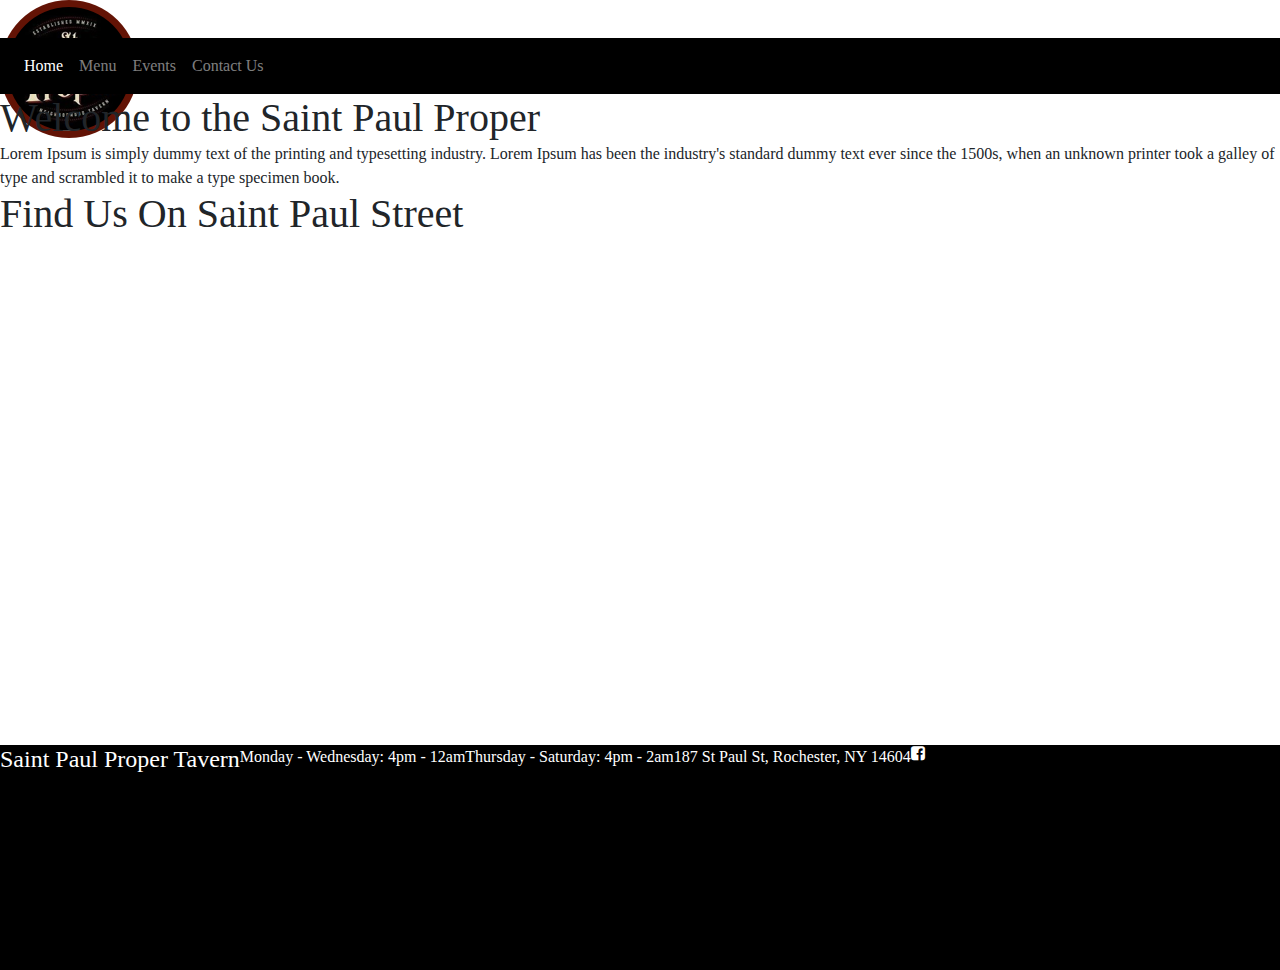
<file: events.html>
<!doctype html>
<html lang="en">
  <head>
    <!-- Required meta tags -->
    <meta charset="utf-8">
    <meta name="viewport" content="width=device-width, initial-scale=1, shrink-to-fit=no">

    <!-- CSS -->
    <link rel="stylesheet" href="https://stackpath.bootstrapcdn.com/bootstrap/4.3.1/css/bootstrap.min.css" integrity="sha384-ggOyR0iXCbMQv3Xipma34MD+dH/1fQ784/j6cY/iJTQUOhcWr7x9JvoRxT2MZw1T" crossorigin="anonymous">
    <link rel="stylesheet" href="style.css"> 
    <link rel="stylesheet" href="https://cdnjs.cloudflare.com/ajax/libs/font-awesome/4.7.0/css/font-awesome.min.css">

    <title>Events - Saint Paul Proper</title>
  </head>
  <body>
    <a id='skip-nav' class='screenreader-text' href='#main-content'>
      Skip to Main Content
    </a>
        <header class="header">
          <img class="logo" src="img/stPaulProperLogo.png">
          <i class="fa fa-facebook-square"></i>
        </header>
        <nav aria-label="main menu" class="navbar navbar-expand-md navbar-dark">
          
                <button class="navbar-toggler" type="button" data-toggle="collapse" data-target="#navbarCollapse" aria-controls="navbarCollapse" aria-expanded="false" aria-label="Toggle navigation">
                  <span class="navbar-toggler-icon"></span>
                </button>
                <div class="collapse navbar-collapse" id="navbarCollapse">
                  <ul role="navigation" class="navbar-nav mr-auto">
                    <li class="nav-item active">
                      <a role="menuitem" class="nav-link" href="index.html">Home <span class="sr-only">(current)</span></a>
                    </li>
                    <li class="nav-item">
                      <a role="menuitem" class="nav-link" href="menu.html">Menu</a>
                    </li>
                    <li class="nav-item">
                      <a role="menuitem" class="nav-link" href="events.html">Events</a>
                    </li>
                    <li class="nav-item">
                      <a role="menuitem" class="nav-link" href="contact.html">Contact Us</a>
                    </li>
                   
                  </ul>
                  
                </div>
              </nav>
              
            

   
                <div class="section-2">
           
                </div>

                    <div class="content-section-2">  
                      <div class="business-info">
                        <h1>Welcome to the Saint Paul Proper</h1>
                        <p>Lorem Ipsum is simply dummy text of the printing and typesetting industry. Lorem Ipsum has been the industry's standard dummy text ever since the 1500s, when an unknown printer took a galley of type and scrambled it to make a type specimen book. </p>
                      </div>
                    </div>




                    
                  <div class="section-1">
                      <h1>Find Us On Saint Paul Street</h1>   
                  </div>
                   
                    <iframe src="https://www.google.com/maps/embed?pb=!1m18!1m12!1m3!1d2910.338287542121!2d-77.61268398451816!3d43.16042277914121!2m3!1f0!2f0!3f0!3m2!1i1024!2i768!4f13.1!3m3!1m2!1s0x89d6b56b7df5e25d%3A0x271a1c401282edc2!2sSt.%20Paul%20Proper!5e0!3m2!1sen!2sus!4v1576212302768!5m2!1sen!2sus" width="100%" height="500px;" frameborder="0" style="border:0;" allowfullscreen=""></iframe>
                   
                </main>   
                   <footer>
                     <h4>Saint Paul Proper Tavern</h4>
                    
                     <p>Monday - Wednesday: 4pm - 12am</p>
                     <p>Thursday - Saturday: 4pm - 2am</p>
                     <p> 187 St Paul St, Rochester, NY 14604</p>
                     <i class="fa fa-facebook-square"></i>
                   </footer>





    <!-- Optional JavaScript -->
    <!-- jQuery first, then Popper.js, then Bootstrap JS -->
    <script src="https://code.jquery.com/jquery-3.3.1.slim.min.js" integrity="sha384-q8i/X+965DzO0rT7abK41JStQIAqVgRVzpbzo5smXKp4YfRvH+8abtTE1Pi6jizo" crossorigin="anonymous"></script>
    <script src="https://cdnjs.cloudflare.com/ajax/libs/popper.js/1.14.7/umd/popper.min.js" integrity="sha384-UO2eT0CpHqdSJQ6hJty5KVphtPhzWj9WO1clHTMGa3JDZwrnQq4sF86dIHNDz0W1" crossorigin="anonymous"></script>
    <script src="https://stackpath.bootstrapcdn.com/bootstrap/4.3.1/js/bootstrap.min.js" integrity="sha384-JjSmVgyd0p3pXB1rRibZUAYoIIy6OrQ6VrjIEaFf/nJGzIxFDsf4x0xIM+B07jRM" crossorigin="anonymous"></script>
  </body>
</html>
</file>
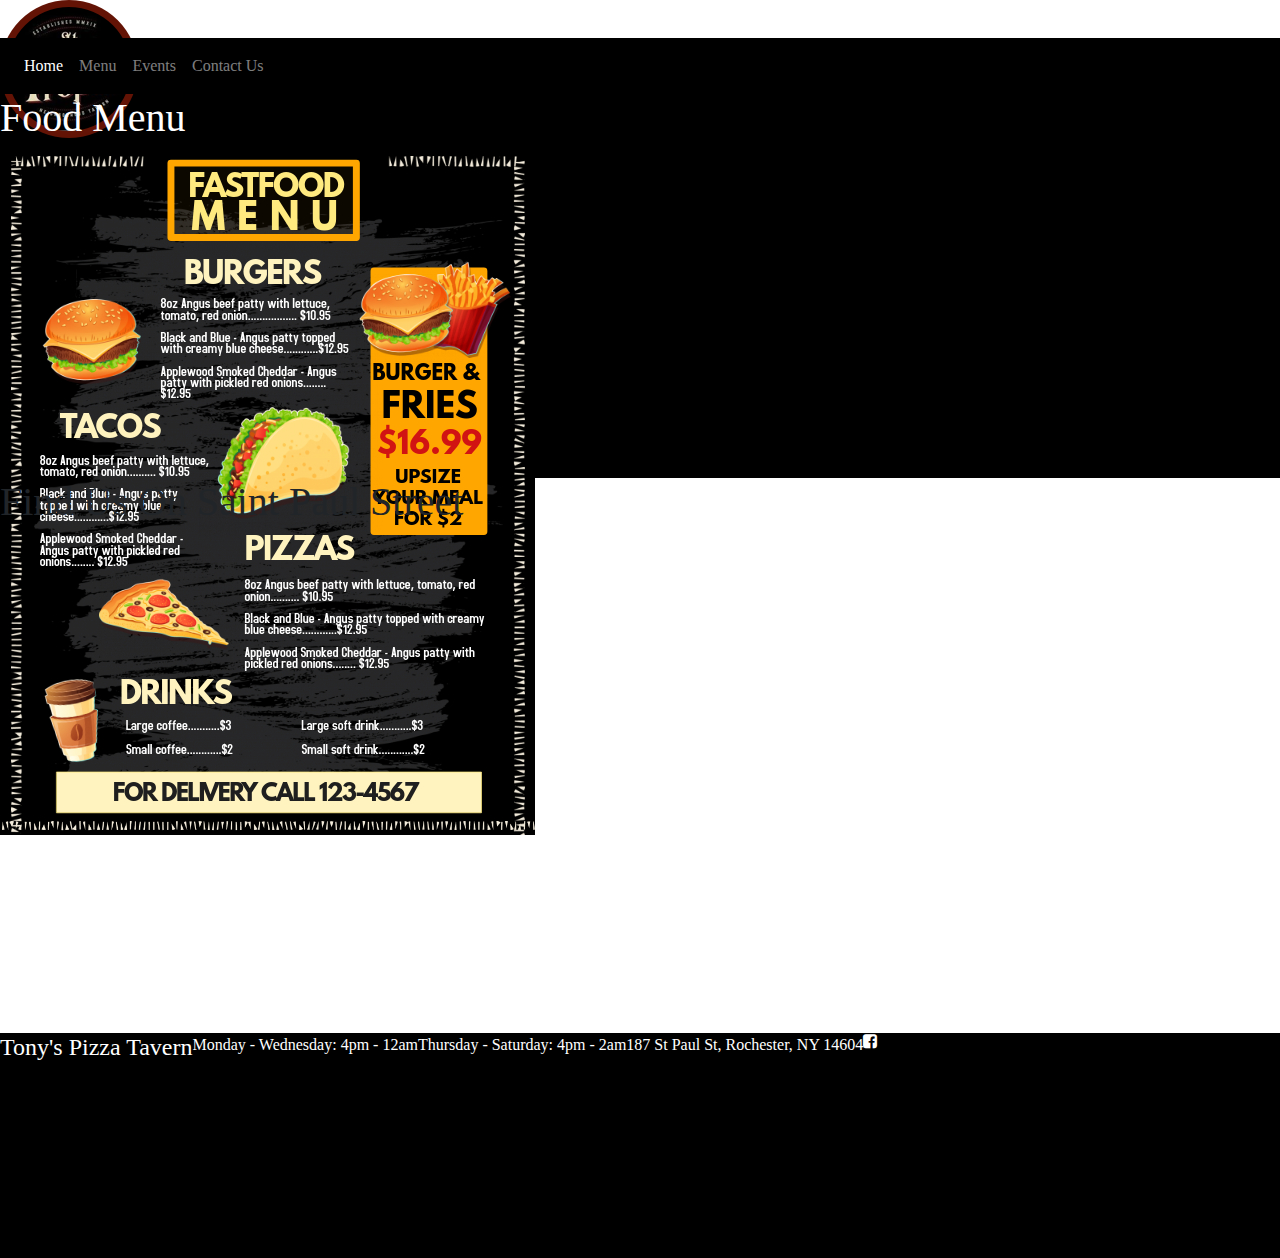
<file: food.html>
<!doctype html>
<html lang="en">
  <head>
    <!-- Required meta tags -->
    <meta charset="utf-8">
    <meta name="viewport" content="width=device-width, initial-scale=1, shrink-to-fit=no">

    <!-- CSS -->
    <link rel="stylesheet" href="https://stackpath.bootstrapcdn.com/bootstrap/4.3.1/css/bootstrap.min.css" integrity="sha384-ggOyR0iXCbMQv3Xipma34MD+dH/1fQ784/j6cY/iJTQUOhcWr7x9JvoRxT2MZw1T" crossorigin="anonymous">
    <link rel="stylesheet" href="style.css"> 
    <link rel="stylesheet" href="https://cdnjs.cloudflare.com/ajax/libs/font-awesome/4.7.0/css/font-awesome.min.css">

    <title>Tony's Pizza - Food</title>
  </head>
  <body>
        <header class="header">
          <img class="logo" src="img/stPaulProperLogo.png">
          <i class="fa fa-facebook-square"></i>
        </header>
        <nav class="navbar navbar-expand-md navbar-dark">
          
                <button class="navbar-toggler" type="button" data-toggle="collapse" data-target="#navbarCollapse" aria-controls="navbarCollapse" aria-expanded="false" aria-label="Toggle navigation">
                  <span class="navbar-toggler-icon"></span>
                </button>
                <div class="collapse navbar-collapse" id="navbarCollapse">
                  <ul class="navbar-nav mr-auto">
                    <li class="nav-item active">
                      <a class="nav-link" href="index.html">Home <span class="sr-only">(current)</span></a>
                    </li>
                    <li class="nav-item">
                      <a class="nav-link" href="menu.html">Menu</a>
                    </li>
                    <li class="nav-item">
                      <a class="nav-link" href="events.html">Events</a>
                    </li>
                    <li class="nav-item">
                      <a class="nav-link" href="contact.html">Contact Us</a>
                    </li>
                   
                  </ul>
                  
                </div>
              </nav>
              
            

    <header id="banner">
       
    </header>
        <div class="section-1-food">
            <h1>Food Menu</h1>  
            <img src="img/menu.jpg"> 
        </div>
            <div class="content-section-1">   
                
            </div>
         



                    
                  <div class="section-1">
                      <h1>Find Us On Saint Paul Street</h1>   
                  </div>
                   
                    <iframe src="https://www.google.com/maps/embed?pb=!1m18!1m12!1m3!1d2910.338287542121!2d-77.61268398451816!3d43.16042277914121!2m3!1f0!2f0!3f0!3m2!1i1024!2i768!4f13.1!3m3!1m2!1s0x89d6b56b7df5e25d%3A0x271a1c401282edc2!2sSt.%20Paul%20Proper!5e0!3m2!1sen!2sus!4v1576212302768!5m2!1sen!2sus" width="100%" height="500px;" frameborder="0" style="border:0;" allowfullscreen=""></iframe>
                   
                      
                   <footer>
                     <h4>Tony's Pizza Tavern</h4>
                    
                     <p>Monday - Wednesday: 4pm - 12am</p>
                     <p>Thursday - Saturday: 4pm - 2am</p>
                     <p> 187 St Paul St, Rochester, NY 14604</p>
                     <i class="fa fa-facebook-square"></i>
                   </footer>





    <!-- Optional JavaScript -->
    <!-- jQuery first, then Popper.js, then Bootstrap JS -->
    <script src="https://code.jquery.com/jquery-3.3.1.slim.min.js" integrity="sha384-q8i/X+965DzO0rT7abK41JStQIAqVgRVzpbzo5smXKp4YfRvH+8abtTE1Pi6jizo" crossorigin="anonymous"></script>
    <script src="https://cdnjs.cloudflare.com/ajax/libs/popper.js/1.14.7/umd/popper.min.js" integrity="sha384-UO2eT0CpHqdSJQ6hJty5KVphtPhzWj9WO1clHTMGa3JDZwrnQq4sF86dIHNDz0W1" crossorigin="anonymous"></script>
    <script src="https://stackpath.bootstrapcdn.com/bootstrap/4.3.1/js/bootstrap.min.js" integrity="sha384-JjSmVgyd0p3pXB1rRibZUAYoIIy6OrQ6VrjIEaFf/nJGzIxFDsf4x0xIM+B07jRM" crossorigin="anonymous"></script>
  </body>
</html>
</file>
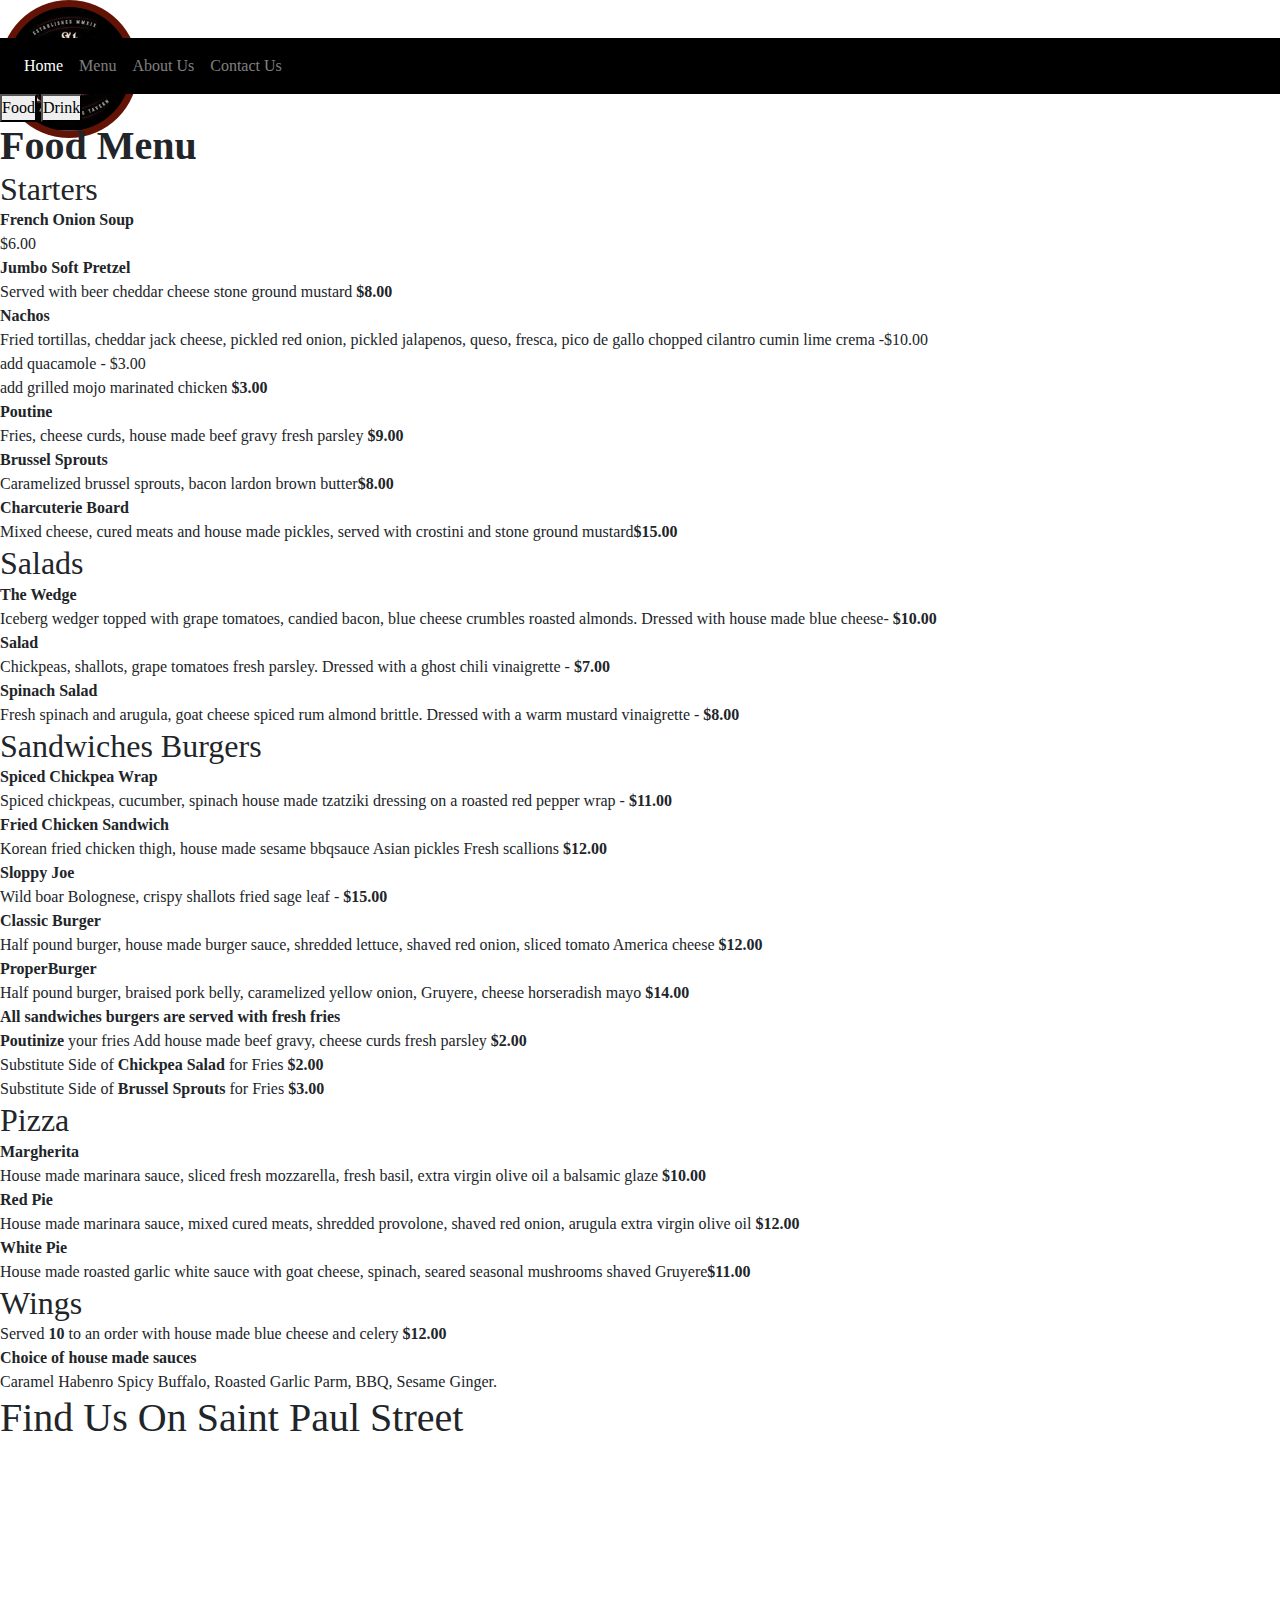
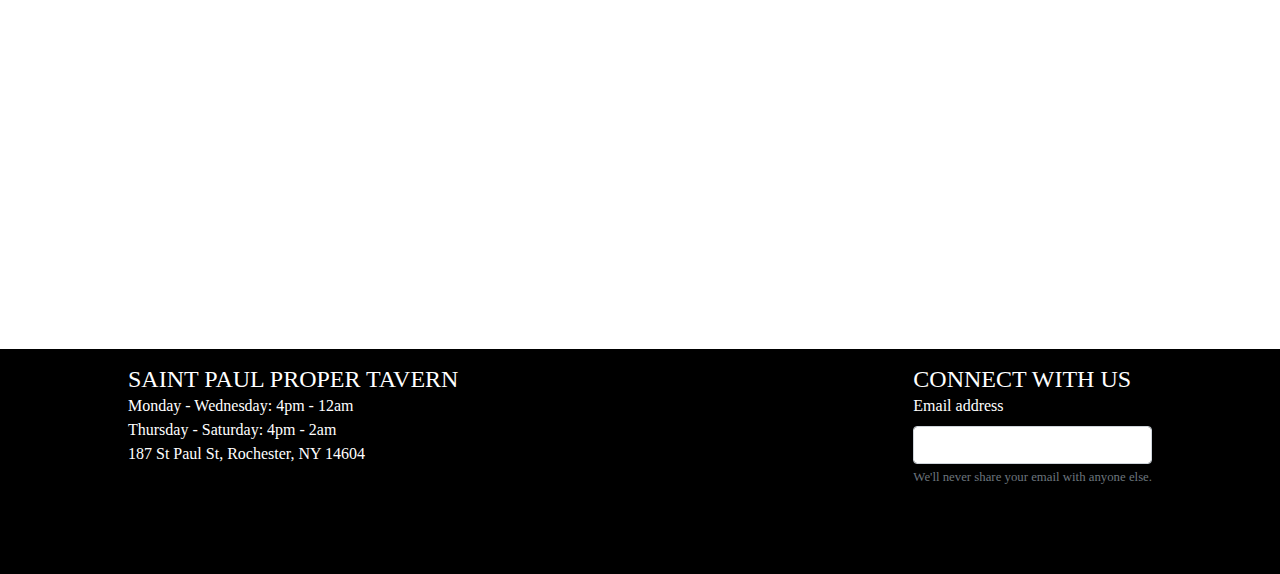
<file: menu.html>
<!doctype html>
<html lang="en">
  <head>
    <!-- Required meta tags -->
    <meta charset="utf-8">
    <meta name="viewport" content="width=device-width, initial-scale=1, shrink-to-fit=no">
    <script type="text/javascript" src="scripts.js"></script>

    <!-- CSS -->
    <link rel="stylesheet" href="https://stackpath.bootstrapcdn.com/bootstrap/4.3.1/css/bootstrap.min.css" integrity="sha384-ggOyR0iXCbMQv3Xipma34MD+dH/1fQ784/j6cY/iJTQUOhcWr7x9JvoRxT2MZw1T" crossorigin="anonymous">
    <link rel="stylesheet" href="style.css"> 
    <link rel="stylesheet" href="https://cdnjs.cloudflare.com/ajax/libs/font-awesome/4.7.0/css/font-awesome.min.css">

    <title>Menu - Saint Paul Proper</title>
  </head>
  <body>
        <div class="hero">
          <img class="logo" src="img/stPaulProperLogo.png">
          <i class="fa fa-facebook-square"></i>
        </div>
        <nav class="navbar navbar-expand-md navbar-dark">
          
                <button class="navbar-toggler" type="button" data-toggle="collapse" data-target="#navbarCollapse" aria-controls="navbarCollapse" aria-expanded="false" aria-label="Toggle navigation">
                  <span class="navbar-toggler-icon"></span>
                </button>
                <div class="collapse navbar-collapse" id="navbarCollapse">
                  <ul class="navbar-nav mr-auto">
                    <li class="nav-item active">
                      <a class="nav-link" href="index.html">Home <span class="sr-only">(current)</span></a>
                    </li>
                    <li class="nav-item">
                      <a class="nav-link" href="menu.html">Menu</a>
                    </li>
                    <li class="nav-item">
                      <a class="nav-link" href="about.html">About Us</a>
                    </li>
                    <li class="nav-item">
                      <a class="nav-link" href="contact.html">Contact Us</a>
                    </li>
                   
                  </ul>
                  
                </div>
        </nav>
              
       
              <div class="food_Btn">
                <button onclick="javascript:toggle('foodMenu')" class="btnMenu">Food</button>
                <button onclick="javascript:toggle('drinkMenu')"  class="btnMenu">Drink</button>

                
              </div> <!--Food/Menu Button-->
            <div class="content-section-1">   
 
    
              <div id="foodMenu">
                <h1 class="menu-H1"><strong>Food Menu</strong></h1>
                  <h2 class="menu-h2">Starters</h2>
                <strong>French Onion Soup</strong><p>$6.00</p>
                  <strong>Jumbo Soft Pretzel</strong> <p> Served with beer cheddar cheese
                 stone ground mustard <strong> $8.00</strong></p>
                <strong>Nachos</strong><p>Fried tortillas, cheddar jack cheese,
                pickled red onion, pickled jalapenos, queso, fresca, pico de gallo
                chopped cilantro  cumin lime crema -$10.00 </br>add quacamole
                - $3.00 </br>add grilled mojo marinated chicken <strong> $3.00</strong>  </p>
                <strong>Poutine</strong> <p>Fries, cheese curds, house made beef gravy
                 fresh parsley <strong> $9.00</strong> </p>
                
                <strong>Brussel Sprouts</strong> <p> Caramelized brussel
                sprouts, bacon lardon  brown butter<strong>$8.00</strong><p>
                
                <strong>Charcuterie Board</strong>  <p>Mixed cheese, cured meats and
                house made pickles, served with crostini and stone ground mustard<strong>$15.00</strong></p>
                
              
                
                <h2 class="menu-h2">Salads</h2>
                
              
                
                <strong>The Wedge</strong><p>
                Iceberg wedger topped with grape tomatoes, candied bacon, blue cheese crumbles
                 roasted almonds. Dressed with house made blue cheese- <strong> $10.00</strong> </p>
                
              
                
                <strong>Salad</strong><p> 
                Chickpeas, shallots, grape tomatoes  fresh parsley. Dressed with a ghost
                chili vinaigrette - <strong> $7.00</strong> </p>
                
              
                
                <strong>Spinach Salad</strong><p> 
                Fresh spinach and arugula, goat cheese  spiced rum almond brittle. Dressed
                with a warm mustard vinaigrette - <strong> $8.00</strong> </p>
                
              
                
                <h2 class="menu-h2">Sandwiches  Burgers</h2>
                
             
                
                <strong>Spiced Chickpea Wrap</strong><p>  Spiced chickpeas, cucumber, spinach  house made
                tzatziki dressing on a roasted red pepper wrap - <strong> $11.00</strong>  </p>
                
              
                
                <strong> Fried Chicken Sandwich</strong><p>
                 Korean fried chicken thigh, house made sesame bbqsauce
                Asian pickles  Fresh scallions <strong> $12.00</strong>  </p>
                
              
                
                <strong>Sloppy Joe</strong><p> 
                Wild boar Bolognese, crispy shallots  fried sage leaf - <strong> $15.00</strong></p>
                
              
                
                <strong>Classic Burger</strong><p> 
                Half pound burger, house made burger sauce, shredded lettuce, shaved red onion,
                sliced tomato  America cheese <strong> $12.00</strong> </p>
                
              
                
                <strong>ProperBurger</strong><p>
                 Half pound burger, braised pork belly, caramelized yellow onion, Gruyere,
                cheese  horseradish mayo <strong>$14.00</strong> </p>
                
              
                
           <strong>All sandwiches  burgers are served with fresh fries</strong> 
                
                <p><strong>Poutinize</strong>  your fries  Add house
                made beef gravy, cheese curds  fresh parsley <strong> $2.00</strong> </p>
                
                <p>Substitute Side of <strong>Chickpea Salad</strong> for Fries <strong>$2.00</strong></p>
                
                <p>Substitute Side of <strong>Brussel Sprouts</strong> for Fries <strong> $3.00</strong> </p>
            
                <h2 class="menu-h2">Pizza</h2>
                
              
                
                <strong>Margherita</strong><p> 
                House made marinara sauce, sliced fresh mozzarella, fresh basil, extra virgin
                olive oil  a balsamic glaze <strong>  $10.00</strong> </p>
                
              
                
                <strong>Red Pie</strong><p>  House
                made marinara sauce, mixed cured meats, shredded provolone, shaved red onion, arugula
                 extra virgin olive oil <strong>$12.00</strong></p>
                
              
                
                <strong>White Pie</strong><p> 
                House made roasted garlic white sauce with goat cheese, spinach, seared
                seasonal mushrooms  shaved Gruyere<strong>$11.00</strong></p>
                
              
                
                <h2>Wings</h2>
                
              
                
                <p>Served <strong>10</strong> to an order with house made blue cheese and celery
                <strong> $12.00</strong></p>
                
                <strong>Choice of house made sauces</strong>  <p>Caramel Habenro
                Spicy Buffalo, Roasted Garlic  Parm, BBQ, Sesame
                Ginger. </p>

              </div><!--foodMenu-->

              <div id="drinkMenu" style="display: none;">
              
                <h1 class="menu-H1"><strong>Drink Menu</strong></h1>

              <strong>Goose Island 312 </strong>

              <p>Urban Wheat Ale, 4.2%</p>


              <strong>New Belgium </strong>

              <p>Indian Pale Ale, 6.0%</p>


              <strong>Sly Fox Helles Lager </strong>

              <p>Golden Lager 4.9%</p>


              <strong>Evil Genius MA! The Meatloaf!</strong>

              <p>Mango Witbier 5.5%</p>


              <strong>Victory Philadelphia Pale Ale </strong>

              <p>Golgen Ale, 5.2%</p>


              <strong>Dock Street Bohemian Pilsner </strong>

              <p>Czech Pilsner, 5.0% </p>


              <strong>Deschutes Fresh Squeezed IPA </strong>



              <strong>Troegs Dreamweaver </strong>

              <p>Wheat Ale, 6.3%</p>


              <strong>Kona Big Wave </strong>

              <p>Blonde Ale, 4.4%</p>


              <strong>Yards Philadelphia Pale Ale</strong>

              <p>Pale Ale, 4.6%</p>

              <h2><strong>Bottles </strong></h2>

              <strong>Brooklyn Lagers</strong>



              <strong>Yuengling Lager </strong>

              <p>America Amber 4.4%</p>
              <strong>Budweiser </strong>

              <p>American-style
              pale lager 5%</p>



              <strong>Coors </strong>

              <p>ABV light beer 4.2%</p>



              <strong>Pabst Blue Ribbon</strong>

              <p>America pale ale  4.7%</p>


              <strong>Stella Artois </strong>

              <p>Belgian pilsner of between 5.2%</p>



              <strong>Harp</strong>

              <p>Irish lager created 5.0%</p>



              <strong>The Great Divide
              Hoss Rye Lager</strong>

              <p>Layered Malt-Layer 5.0%</p>



              <strong>Guinness </strong>

              <p>Dark Irish dry Stout
              4.2%</p>





              <strong>Heineken </strong>

              <p>Pale Lager Beer 5%</p>



              <strong>New Castle </strong>

              <p>Brown Ale 4.7%</p>



              <strong>Sierra Nevada </strong>

              <p>American India
              Pale Ale and Kellerweis 5%</p>



              <strong>Amstel Light </strong>

              <p>America Light Lager 3.5%</p>



              <h2><strong>Cocktails</strong></h2>


              <strong>Cucumber Crush </strong>

              <p>Gin, Cucumber, Elderflower </p>


              <strong>Grapefruit Fizz</strong>

              <p>Vodka, Grapefruit, Lime</p>


              <strong>Mojito Express</strong>

              <p>Rum, Pineapple, Mint </p>


              <strong>The Nino </strong>

              <p>Vodka Pomegranate, Red Bull Tropical </p>


              <strong>Dark &amp; Stormy </strong>

              <p>Dark Rum, Ginger Beer, Lime</p>



              <strong>Berry Lemonade </strong>

              <p>Raspberry Vodka, Lemonade </p>


              <strong>Tee Time </strong>

              <p>Citrus Vodka, Lemonade, Iced Tea</p>


              <strong>Watermelon Slammer </strong>

              <p>Tequila, Watermelon, Cucumber</p>

              </div>

             </div><!--Content-Section-1--> 
                  <div class="section-1">
                      <h1>Find Us On Saint Paul Street</h1>   
                  </div>
                    <iframe src="https://www.google.com/maps/embed?pb=!1m18!1m12!1m3!1d2910.338287542121!2d-77.61268398451816!3d43.16042277914121!2m3!1f0!2f0!3f0!3m2!1i1024!2i768!4f13.1!3m3!1m2!1s0x89d6b56b7df5e25d%3A0x271a1c401282edc2!2sSt.%20Paul%20Proper!5e0!3m2!1sen!2sus!4v1576212302768!5m2!1sen!2sus" width="100%" height="500px;" frameborder="0" style="border:0;" allowfullscreen=""></iframe>

                    <footer>
                      <div class="footer_left">
                           <h4>SAINT PAUL PROPER TAVERN</h4>
                           <p>Monday - Wednesday: 4pm - 12am</p>
                           <p>Thursday - Saturday: 4pm - 2am</p>
                           <p> 187 St Paul St, Rochester, NY 14604</p>
                       
                   </div>
                   <div class="footer_right">
                     <h4>CONNECT WITH US</h4>
                   <form>
                         <label for="exampleInputEmail1">Email address</label>
                         <input type="email" class="form-control" id="exampleInputEmail1" aria-describedby="emailHelp">
                         <small id="emailHelp" class="form-text text-muted">We'll never share your email with anyone else.</small>
                       </div>
                   </form>
                  </footer>





    <script src="https://code.jquery.com/jquery-3.3.1.slim.min.js" integrity="sha384-q8i/X+965DzO0rT7abK41JStQIAqVgRVzpbzo5smXKp4YfRvH+8abtTE1Pi6jizo" crossorigin="anonymous"></script>
    <script src="https://cdnjs.cloudflare.com/ajax/libs/popper.js/1.14.7/umd/popper.min.js" integrity="sha384-UO2eT0CpHqdSJQ6hJty5KVphtPhzWj9WO1clHTMGa3JDZwrnQq4sF86dIHNDz0W1" crossorigin="anonymous"></script>
    <script src="https://stackpath.bootstrapcdn.com/bootstrap/4.3.1/js/bootstrap.min.js" integrity="sha384-JjSmVgyd0p3pXB1rRibZUAYoIIy6OrQ6VrjIEaFf/nJGzIxFDsf4x0xIM+B07jRM" crossorigin="anonymous"></script>
  </body>
</html>
</file>
<file: style.css>
* {
  margin: 0;
  padding: 0;
}

body {
  font-family: "Bebas Neue", cursive;
}

main,
p,
h1,
h2,
h3,
h4 {
  margin: 0;
  padding: 0;
}

.screenreader-text {
  position: absolute;
  left: -999px;
  width: 1px;
  height: 1px;
  top: auto;
}
.screenreader-text:focus {
  color: fff;
  display: inline-block;
  height: auto;
  width: auto;
  position: static;
  margin: auto;
}

.logo {
  width: 8.625em;
  height: 8.625em;
  margin-bottom: -100px;
  z-index: 6;
}

.navbar {
  background-color: black;
}

.fa {
  font-size: 3rem;
  color: white;
}

.top-container {
  width: 100vw;
  height: 3.125em;
  background: black;
  color: white;
  display: flex;
  justify-content: center;
  align-items: center;
}

#top-header {
  min-height: 90vh;
  background: rgba(0, 0, 0, 0.2) url("img/Front-Bar.jpg");
  background-position: center;
  background-size: cover;
  background-repeat: no-repeat;
  background-attachment: fixed;
  display: flex;
  justify-content: center;
  background-blend-mode: overlay;
  color: white;
}

.service-info {
  padding: 0.5em;
  margin: 1em;
  display: flex;
  align-items: center;
  text-align: center;
}

.sub-main {
  background: black;
  display: flex;
  justify-content: space-between;
  align-items: center;
  color: #fff;
}

.artist-container {
  display: flex;
  justify-content: flex-start;
  background-color: #0062cc;
}

.call-to-action {
  font-size: 5.5em;
  border: #fff 5px solid;
  padding: 0.5em;
  margin: 1em;
}

.events {
  min-height: 80vh;
  background: black;
  background: rgba(0, 0, 0, 0.4) url("img/events-bg.jpg");
  background-position: center;
  background-size: cover;
  background-repeat: no-repeat;
  background-attachment: fixed;
  display: flex;
  justify-content: center;
  align-items: center;
  flex-direction: column;
  background-blend-mode: overlay;
  color: white;
}

h1.extra-large {
  font-size: 6rem;
}

h1.large {
  font-size: 4rem;
}

h2.medium {
  font-size: 2rem;
  display: flex;
  justify-content: center;
}

h3.small {
  font-size: 1.5rem;
}

.events-info {
  border: #fff solid 3px;
  font-size: 1em;
  margin: 6em;
  padding: 1em;
}

.menu-container {
  display: flex;
  height: 100%;
  width: 100vw;
}

.section-2 h1 {
  color: white;
  display: flex;
  justify-content: center;
  margin: 0;
  height: 15.625rem;
}

#food-menu {
  /*min-height: 100vh;*/
  background: black;
  display: flex;
  color: white;
}

#food-menu h1 ul {
  text-decoration: none;
  color: #fff;
}

#food-menu h1 ul li {
  display: inline;
}

.menu-items h1 {
  color: #fff;
}

#drink-menu {
  /*min-height: 100vh;*/
  background: black;
  display: flex;
  color: white;
}

#drink-menu h1 ul {
  text-decoration: none;
  color: #fff;
}

#drink-menu h1 ul li {
  display: inline;
}

.menu-items h1 {
  color: #fff;
}

.menu-items {
  color: #fff;
  margin: 6em 0 0 3.125em;
  padding: 1.25rem;
  width: 25%;
}

.section-1-food {
  height: 24rem;
  background: black;
  color: white;
}

.menu-items-food {
  background-color: #000;
  display: flex;
  flex-direction: row-reverse;
}

.btn-menu {
  background-color: #000;
  color: #fff;
  border: none;
  margin: 1em 1em;
  font-size: 1.5em;
}

.section-1-about {
  display: flex;
  flex-wrap: wrap;
  height: 100%;
  background-color: white;
  align-content: space-evenly;
  margin: 75px;
}

.aboutText {
  flex-basis: 50%;
}

.info {
  min-height: 90vh;
  background: #5e5e5e;
  background: rgba(0, 0, 0, 0.4) url("img/events-bg.jpg");
  background-position: center;
  background-size: cover;
  background-repeat: no-repeat;
  background-attachment: fixed;
  display: flex;
  background-blend-mode: overlay;
  color: white;
}

.media {
  display: flex;
  flex-direction: column;
  justify-content: center;
  align-items: center;
  width: 50vw;
}

.info-container {
  display: flex;
  height: 100%;
  width: 50vw;
}

.about {
  display: flex;
  color: white;
}

.map {
  width: 100 vw;
}

.about-info {
  width: 50vw;
  background-color: #AD3925;
}

/*Footer*/
footer {
  display: flex;
  background-color: black;
  color: #fff;
  min-height: 25vh;
  width: 100%;
}

.footer_left {
  margin: 1em 10%;
  flex-grow: 1;
}

.footer_right {
  margin: 1em 10%;
}

@media screen and (max-width: 600px) {
  h1.extra-large {
    font-size: 3.5em;
  }

  h1.large {
    display: flex;
    align-items: center;
    text-align: center;
  }

  .events-info {
    border: #fff solid 3px;
    font-size: 1em;
    margin: 0.5em;
    padding: 1em;
  }

  .artist-container {
    display: none;
  }

  .call-to-action {
    font-size: 0.5em;
    border: none;
    padding: 0;
    margin: 6em;
  }

  #food-menu {
    display: block;
  }

  .food {
    display: none;
  }

  #drink-menu {
    display: block;
  }

  .sub-main {
    background: black;
    display: flex;
    justify-content: center;
    align-items: center;
    color: #fff;
  }

  .media {
    display: none;
  }

  .info-container {
    width: 100vw;
  }

  #food-menu #drink-menu {
    flex-direction: column;
  }

  .menu-items {
    margin: 0;
    padding: 0;
    width: 100%;
  }

  .business-info {
    background-color: rgba(255, 255, 255, 0.8);
    color: black;
    padding: 1.25rem;
    margin: 0;
    width: 100%;
  }

  .menu-container .info-container {
    flex-direction: column;
  }

  .menu-item-1 {
    width: 100%;
    height: 18.75rem;
    margin: 25px 0;
  }

  .menu-item-2 {
    width: 100%;
    height: 18.75rem;
    margin: 0;
  }

  #top-header {
    min-height: 40vh;
  }

  #foodMenu {
    width: 100%;
    background-color: black;
    color: #000;
    padding: 40px;
  }

  .menu-H1 {
    font-size: 26px;
    margin: 2px;
    padding: 1em;
    display: flex;
    justify-content: center;
    width: 100%;
  }

  .menu-h2 {
    font-weight: 700;
    margin: 0.7em 0 1em 0;
    font-size: 22px;
  }

  .about {
    display: flex;
    color: white;
    flex-direction: column;
  }

  .about-info {
    width: 100%;
    background-color: #AD3925;
    order: -1;
  }

  .map {
    width: 100%;
  }

  footer {
    flex-direction: column;
  }

  .footer_left {
    width: 80%;
  }

  h4 {
    font-size: 1rem;
  }

  footer .desc-p {
    font-size: 0.9em;
    color: #777;
    margin: 0.3em;
    font-style: italic;
  }
}

/*# sourceMappingURL=style.css.map */
</file>
